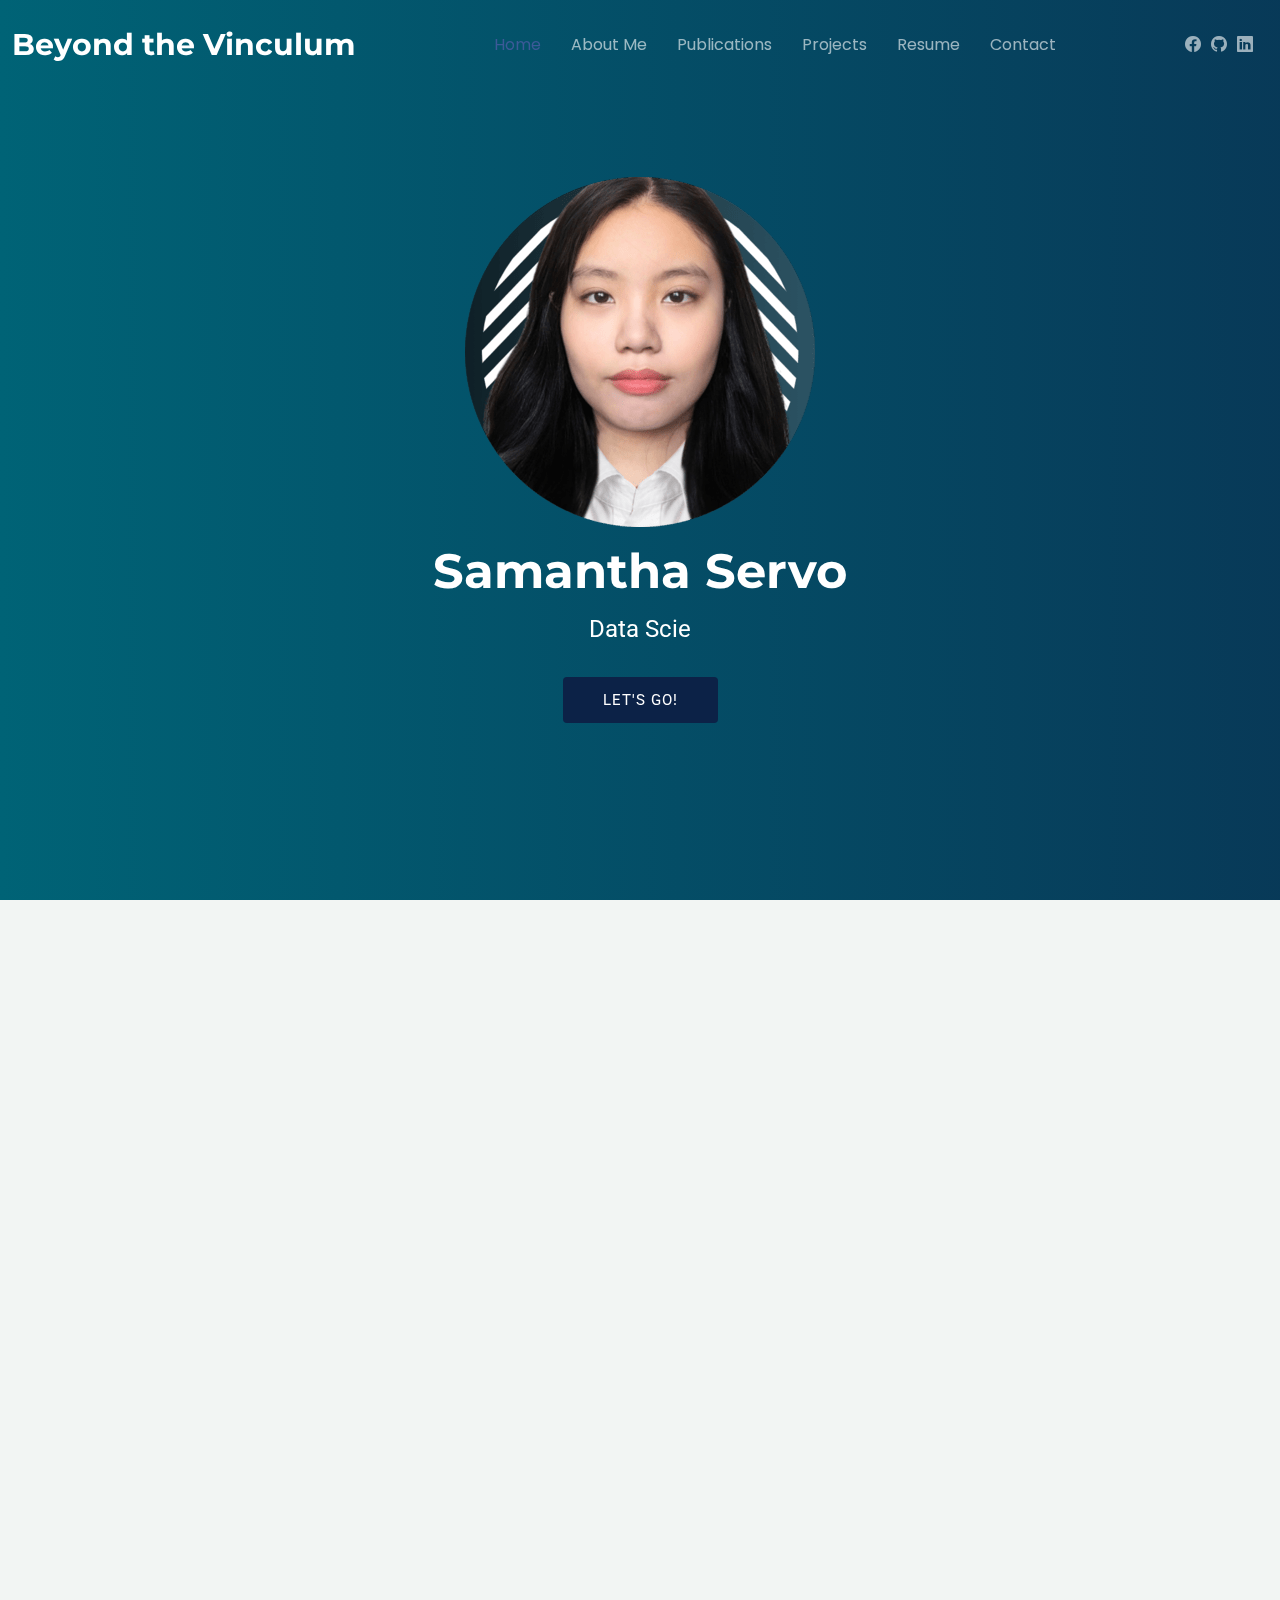
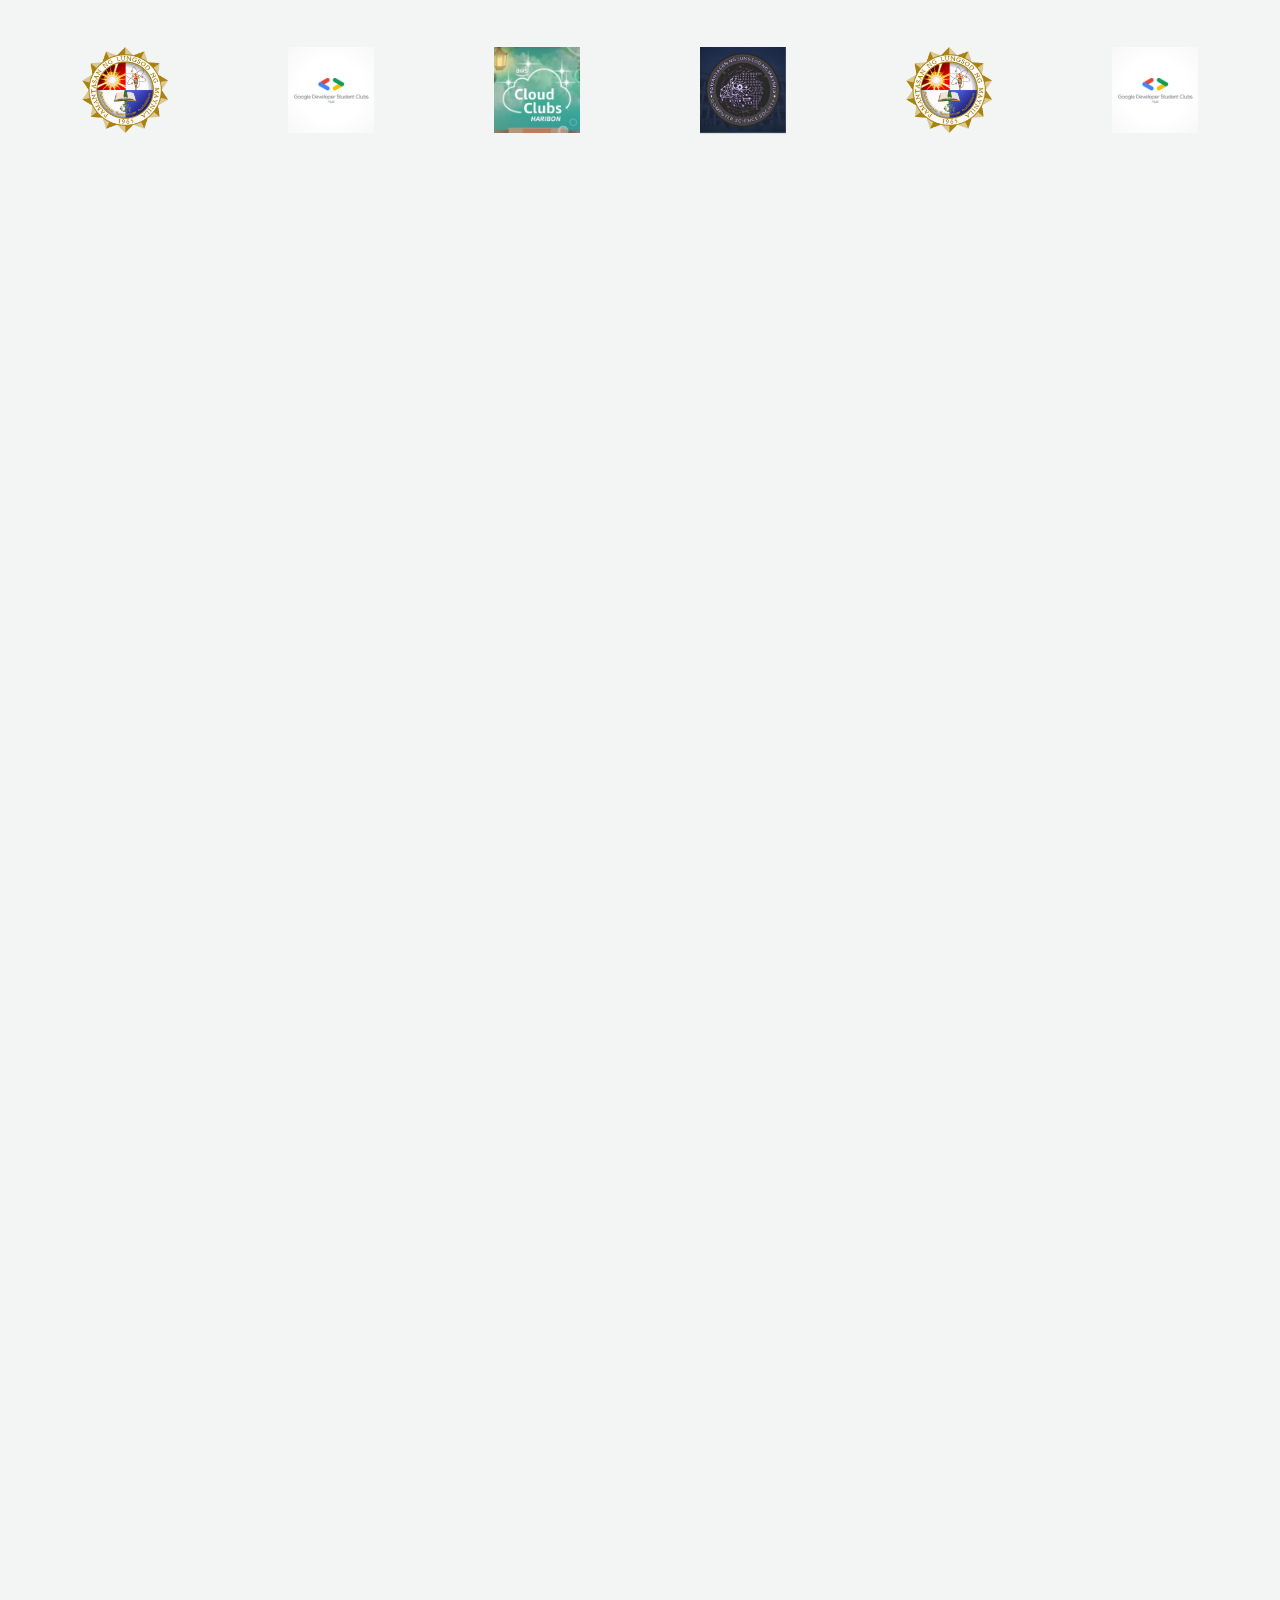
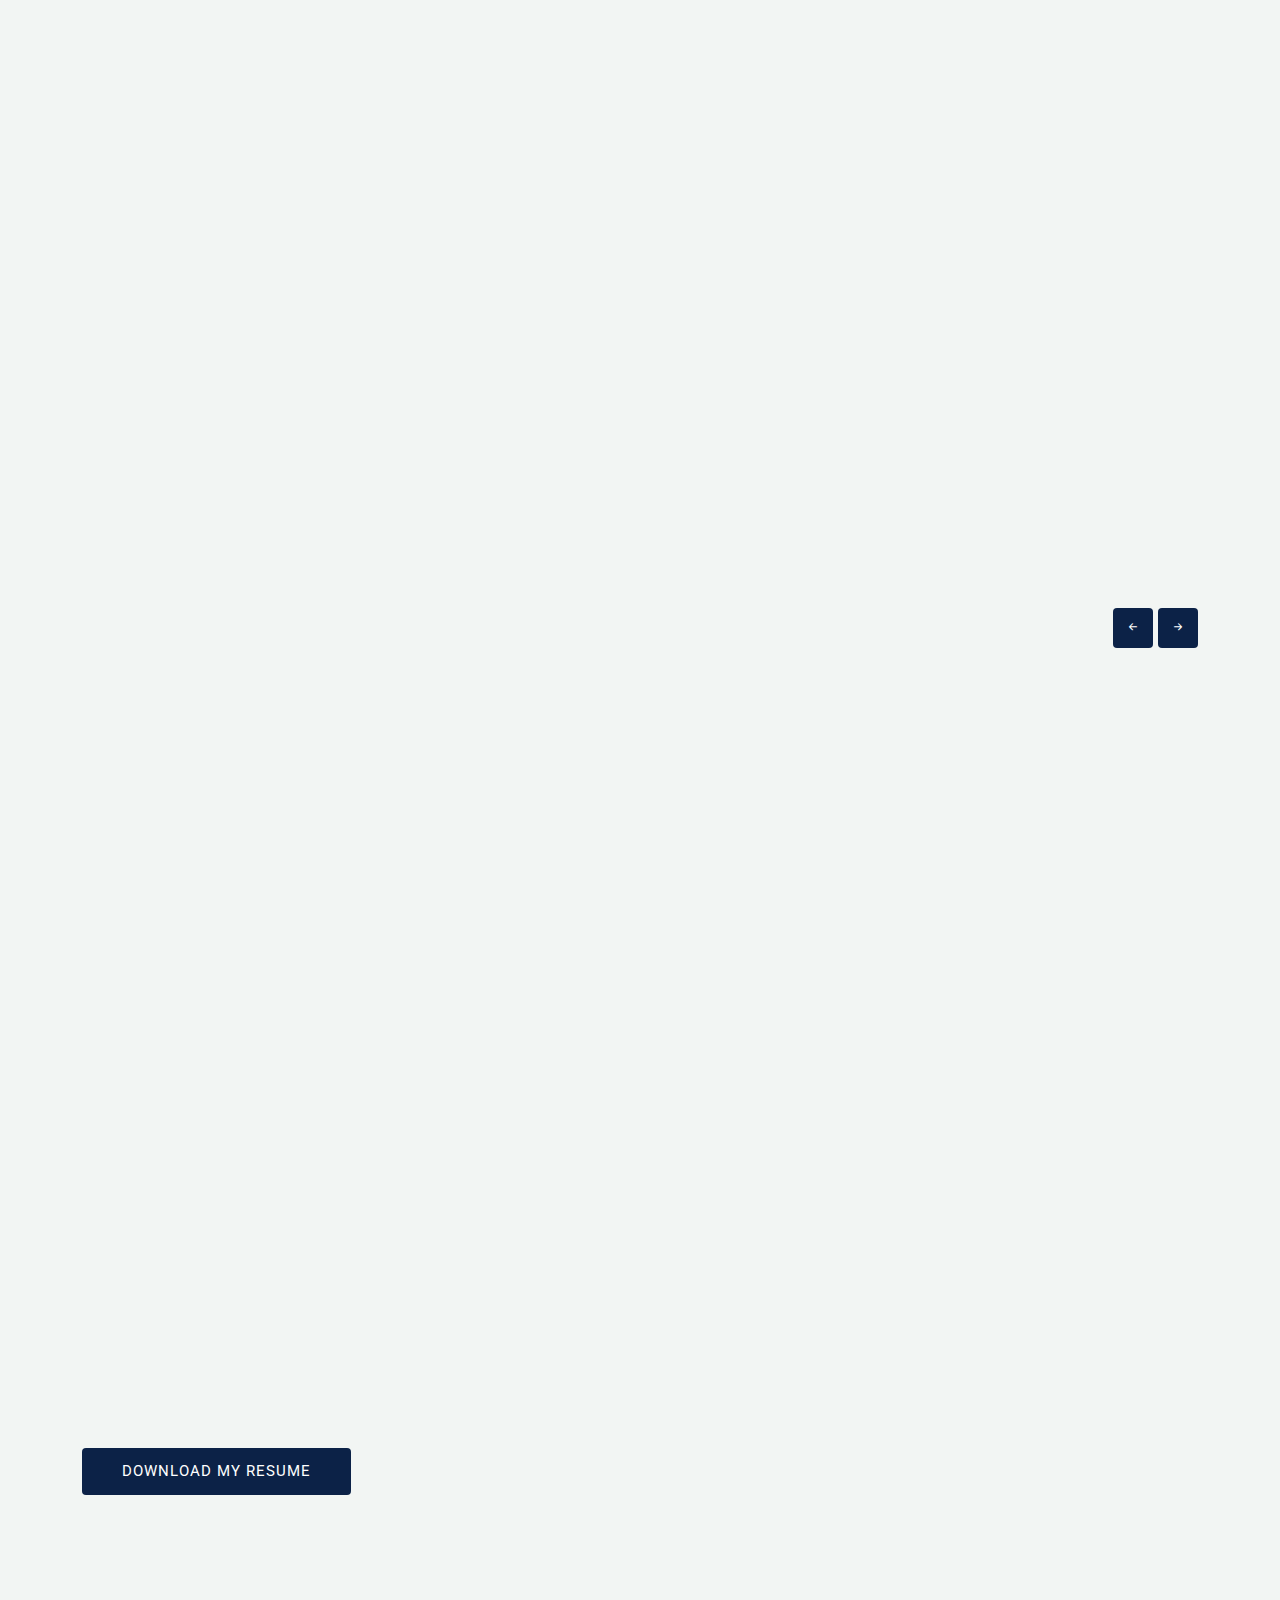
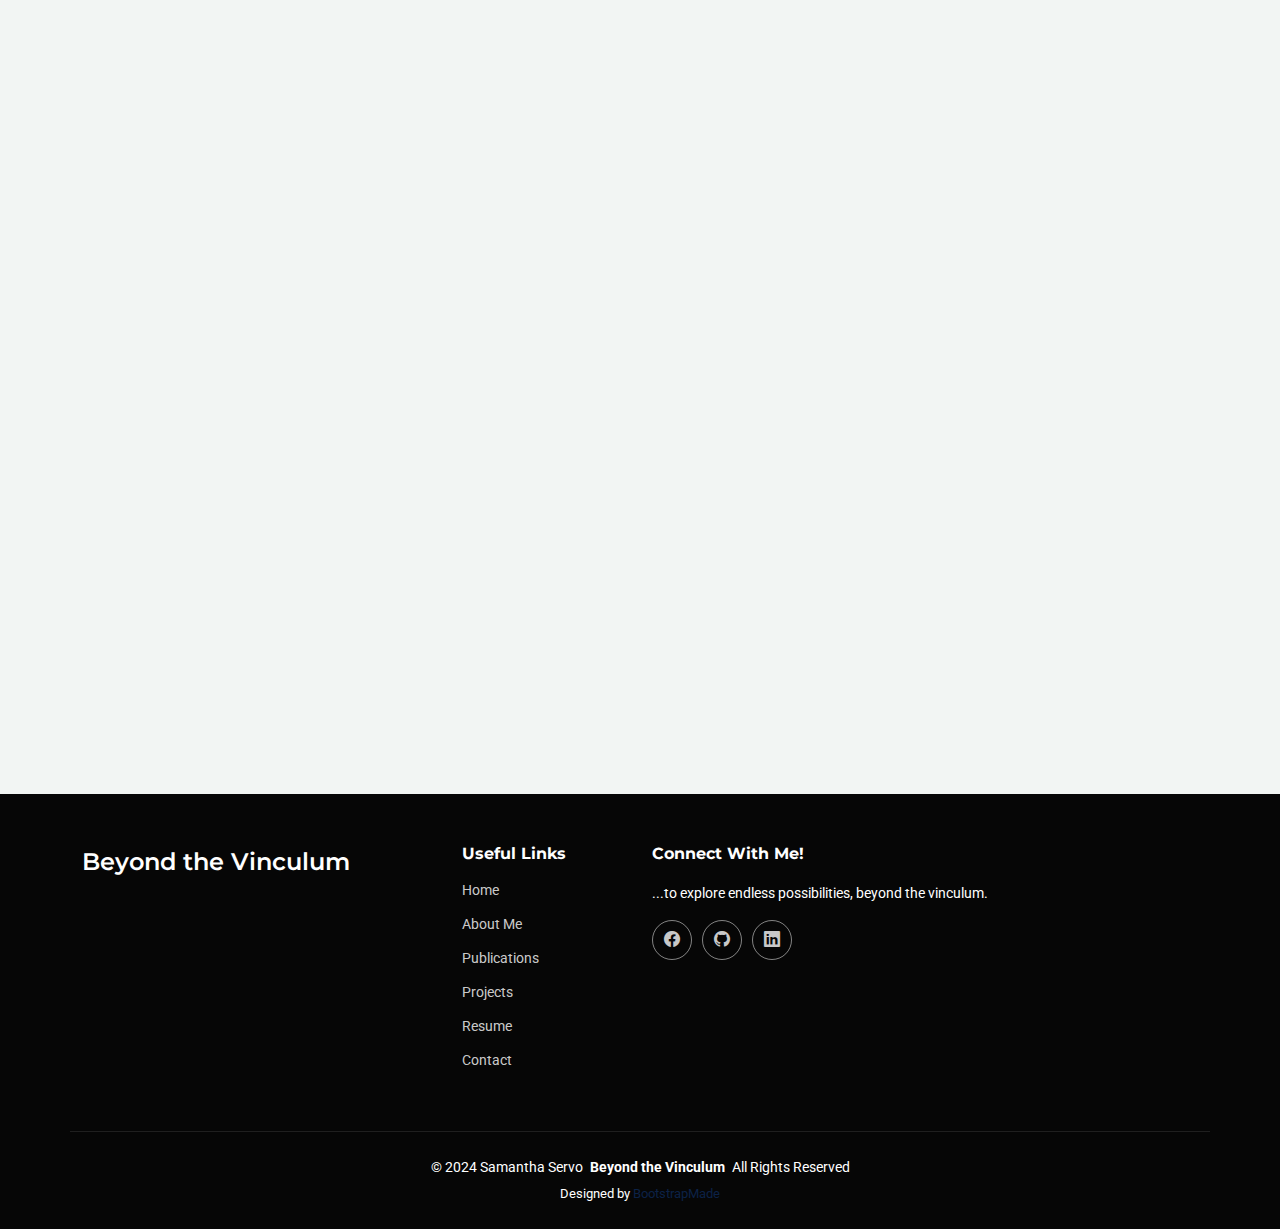
<file: index.html>
<!DOCTYPE html>
<html lang="en">

<head>
  <meta charset="utf-8">
  <meta content="width=device-width, initial-scale=1.0" name="viewport">
  <title>Samantha Servo - Beyond the Vinculum</title>
  <meta name="description" content="Samantha Servo Website Portfolio Beyond the Vinculum">
  <meta name="keywords" content="Samantha Servo Website Portfolio Beyond the Vinculum">

  <!-- Favicons -->
  <link href="assets/img/favicon.png" rel="icon">
  <link href="assets/img/apple-touch-icon.png" rel="apple-touch-icon">

  <!-- Fonts -->
  <link href="https://fonts.googleapis.com" rel="preconnect">
  <link href="https://fonts.gstatic.com" rel="preconnect" crossorigin>
  <link href="https://fonts.googleapis.com/css2?family=Roboto:ital,wght@0,100;0,300;0,400;0,500;0,700;0,900;1,100;1,300;1,400;1,500;1,700;1,900&family=Montserrat:ital,wght@0,100;0,200;0,300;0,400;0,500;0,600;0,700;0,800;0,900;1,100;1,200;1,300;1,400;1,500;1,600;1,700;1,800;1,900&family=Poppins:ital,wght@0,100;0,200;0,300;0,400;0,500;0,600;0,700;0,800;0,900;1,100;1,200;1,300;1,400;1,500;1,600;1,700;1,800;1,900&display=swap" rel="stylesheet">

  <!-- Vendor CSS Files -->
  <link href="assets/vendor/bootstrap/css/bootstrap.min.css" rel="stylesheet">
  <link href="assets/vendor/bootstrap-icons/bootstrap-icons.css" rel="stylesheet">
  <link href="assets/vendor/aos/aos.css" rel="stylesheet">
  <link href="assets/vendor/swiper/swiper-bundle.min.css" rel="stylesheet">
  <link href="assets/vendor/glightbox/css/glightbox.min.css" rel="stylesheet">

  <!-- Main CSS File -->
  <link href="assets/css/main.css" rel="stylesheet">

  <!-- =======================================================
  * Template Name: Knight
  * Template URL: https://bootstrapmade.com/knight-free-bootstrap-theme/
  * Updated: Aug 07 2024 with Bootstrap v5.3.3
  * Author: BootstrapMade.com
  * License: https://bootstrapmade.com/license/
  ======================================================== -->
</head>

<body class="index-page">

  <header id="header" class="header d-flex align-items-center fixed-top">
    <div class="container-fluid position-relative d-flex align-items-center justify-content-between">

      <a href="index.html" class="logo d-flex align-items-center me-auto me-xl-0">
        <!-- Uncomment the line below if you also wish to use an image logo -->
        <!-- <img src="assets/img/logo.png" alt=""> -->
        <h1 class="sitename">Beyond the Vinculum</h1>
      </a>

      <nav id="navmenu" class="navmenu">
        <ul>
          <li><a href="#hero" class="active">Home</a></li>
          <li><a href="#about">About Me</a></li>
          <li><a href="#publications">Publications</a></li>
          <li><a href="#projects">Projects</a></li>
          <li><a href="#resume">Resume</a></li>
          <li><a href="#contact">Contact</a></li>
        </ul>
        <i class="mobile-nav-toggle d-xl-none bi bi-list"></i>
      </nav>

      <div class="header-social-links">
        <a href="https://www.facebook.com/profile.php?id=100002915061794" class="facebook"><i class="bi bi-facebook"></i></a>
        <a href="https://github.com/samservo09" class="github"><i class="bi bi-github"></i></a>
        <a href="https://www.linkedin.com/in/samantha-servo-43625b18a/" class="linkedin"><i class="bi bi-linkedin"></i></a>
        
      </div>

    </div>
  </header>

  <main class="main">

    <!-- Hero Section -->
    <section id="hero" class="hero section dark-background">

      <div class="container text-center">
        <div class="row justify-content-center" data-aos="zoom-out">
          <div class="col-lg-8">
            <img src="assets\img\profile-pic.png" alt="" class="img-fluid mb-3">
            <h2>Samantha Servo</h2>
            <p id="typing-text"></p>
            <a href="#about" class="btn-get-started">Let's Go!</a>
          </div>
        </div>
      </div>

    </section><!-- /Hero Section -->

    <!-- About Section -->
    <section id="about" class="about section">

      <!-- Section Title -->
      <div class="container section-title" data-aos="fade-up">
        <h2>About Me</h2>
        <p>Who am I and what is this page?</p>
      </div><!-- End Section Title -->

      <div class="container" data-aos="fade-up" data-aos-delay="100">

        <div class="row gy-4">
          <div class="col-lg-6">
            <img src="assets/img/about-me.png" class="img-fluid" alt="">
          </div>
          <div class="col-lg-6 content">
            <h3>$ whoami</h3>
            <p class="fst-italic">
              <strong>Samantha Vivien L. Servo</strong>
            </p>
            <ul>
              <li><i class="bi bi-check2-all"></i> <span>I consider myself as an autodidact and multipotentialite. <strong>An outlier, beyond the vinculum!</strong> Why those things? I love teaching myself (autodidact) about the different interests (multipotentialite) that I have.</span></li>
              <li><i class="bi bi-check2-all"></i> <span>I want to use my diverse knowledge and skills in helping businesses have a <strong>numerical vision</strong> of their current business position and to have <strong>data-driven decisions.</strong></span></li>
              <li><i class="bi bi-check2-all"></i> <span>I currently have skills in <strong>Python, R, PowerBI/Tableau</strong>, and is currently learning more about <strong>Data Engineering and the Cloud</strong>.</span></li>
            </ul>
            <p>
              I'm excited to explore other related fields as well, such as being an AI Engineer! I am looking forward to apply what I currently know in data to AI.
            </p>
          </div>
        </div>

      </div>

    </section><!-- /About Section -->

    <!-- Clients Section -->
    <section id="clients" class="clients section">

      <div class="container">

        <div class="swiper init-swiper">
          <script type="application/json" class="swiper-config">
            {
              "loop": true,
              "speed": 600,
              "autoplay": {
                "delay": 5000
              },
              "slidesPerView": "auto",
              "pagination": {
                "el": ".swiper-pagination",
                "type": "bullets",
                "clickable": true
              },
              "breakpoints": {
                "320": {
                  "slidesPerView": 2,
                  "spaceBetween": 40
                },
                "480": {
                  "slidesPerView": 3,
                  "spaceBetween": 60
                },
                "640": {
                  "slidesPerView": 4,
                  "spaceBetween": 80
                },
                "992": {
                  "slidesPerView": 6,
                  "spaceBetween": 120
                }
              }
            }
          </script>
          <div class="swiper-wrapper align-items-center">
            <div class="swiper-slide"><img src="assets/img/clients/plm-logo.png" class="img-fluid" alt=""></div>
            <div class="swiper-slide"><img src="assets/img/clients/gdsc-plm.jpg" class="img-fluid" alt=""></div>
            <div class="swiper-slide"><img src="assets/img/clients/awscc_haribon_logo.jpeg" class="img-fluid" alt=""></div>
            <div class="swiper-slide"><img src="assets/img/clients/plm-css.jpg" class="img-fluid" alt=""></div>
            <div class="swiper-slide"><img src="assets/img/clients/plm-logo.png" class="img-fluid" alt=""></div>
            <div class="swiper-slide"><img src="assets/img/clients/gdsc-plm.jpg" class="img-fluid" alt=""></div>
            <div class="swiper-slide"><img src="assets/img/clients/awscc_haribon_logo.jpeg" class="img-fluid" alt=""></div>
            <div class="swiper-slide"><img src="assets/img/clients/plm-css.jpg" class="img-fluid" alt=""></div> 
          </div>
        </div>

      </div>

    </section><!-- /Clients Section -->

    <!-- Faq Section -->
    <section id="faq" class="faq section">

      <!-- Section Title -->
      <div class="container section-title" data-aos="fade-up">
        <h2>$ pwd</h2>
        <p>In general, it's my portfolio website!</p>
      </div><!-- End Section Title -->

      <div class="container">

        <div class="row">

          <div class="col-12" data-aos="fade-up" data-aos-delay="100">

            <div class="faq-container">

              <div class="faq-item faq-active">
                <h3>Why 'Beyond the Vinculum'?</h3>
                <div class="faq-content">
                  <p>In a summarized form: My brand is all about being beyond the traditional limitations or what is known. <br><br> I am an explorer given my thirst for knowledge. I utilize this in order to learn skills necessary in helping others. In this context, in Data Science.</p>
                </div>
                <i class="faq-toggle bi bi-chevron-right"></i>
              </div><!-- End Faq item-->

              <div class="faq-item">
                <h3>What is a vinculum?</h3>
                <div class="faq-content">
                  <p>Short version: a horizontal line used in mathematics for grouping purposes. <br><br> In the book of Michael Sullivan's College Algebra, I first encountered this term. It is a bar placed atop an expression to indicate what we would now indicate with parentheses. In modern Math, the last survivor of usage of vinculum is the bar on top of the present radical symbol. <br><br> So when I say Beyond the Vinculum, it means I am the person who will move beyond the traditional boundaries and limitations. An outlier, who will willingly explore the least explored path.</p>
                </div>
                <i class="faq-toggle bi bi-chevron-right"></i>
              </div><!-- End Faq item-->

              <div class="faq-item">
                <h3>FUNFACT: I used to HATE Mathematics!</h3>
                <div class="faq-content">
                  <p>How contrasting, right? I want to work in a numerical heavy career yet I hated Math? Yes, in fact, I took the ABM (Accountancy and Business Management) strand in Senior High School. I was scared of Math. <br><br> I took Computer Science in college even though I know that it will be Math-heavy. I just thought to myself that I can do it even without all the Math prereqs. But something happened when I was in college that made me go back to Math. <br><br> The root of my problem: Not understanding how to study Math. After failing a course in my program which is Math-heavy, I bought myself a College Algebra book, and taught myself again about Math! I'm still doing it now as you are reading this. (I want to finish the book!)</p> 
                </div>
                <i class="faq-toggle bi bi-chevron-right"></i>
              </div><!-- End Faq item-->

            </div>

          </div><!-- End Faq Column-->

        </div>

      </div>

    </section><!-- /Faq Section -->

<!-- Testimonials Section -->
<!--<section id="testimonials" class="testimonials section dark-background">

  <img src="assets/img/testimonials-bg.jpg" class="testimonials-bg" alt="">

  <div class="container" data-aos="fade-up" data-aos-delay="100">

    <div class="swiper init-swiper">
      <script type="application/json" class="swiper-config">
        {
          "loop": true,
          "speed": 600,
          "autoplay": {
            "delay": 5000
          },
          "slidesPerView": "auto",
          "pagination": {
            "el": ".swiper-pagination",
            "type": "bullets",
            "clickable": true
          }
        }
      </script>
      <div class="swiper-wrapper">

        <div class="swiper-slide">
          <div class="testimonial-item">
            <img src="assets/img/testimonials/testimonials-1.jpg" class="testimonial-img" alt="">
            <h3>Saul Goodman</h3>
            <h4>Ceo &amp; Founder</h4>
            <div class="stars">
              <i class="bi bi-star-fill"></i><i class="bi bi-star-fill"></i><i class="bi bi-star-fill"></i><i class="bi bi-star-fill"></i><i class="bi bi-star-fill"></i>
            </div>
            <p>
              <i class="bi bi-quote quote-icon-left"></i>
              <span>Proin iaculis purus consequat sem cure digni ssim donec porttitora entum suscipit rhoncus. Accusantium quam, ultricies eget id, aliquam eget nibh et. Maecen aliquam, risus at semper.</span>
              <i class="bi bi-quote quote-icon-right"></i>
            </p>
          </div>
        </div><!-- End testimonial item -->

        <!--<div class="swiper-slide">
          <div class="testimonial-item">
            <img src="assets/img/testimonials/testimonials-2.jpg" class="testimonial-img" alt="">
            <h3>Sara Wilsson</h3>
            <h4>Designer</h4>
            <div class="stars">
              <i class="bi bi-star-fill"></i><i class="bi bi-star-fill"></i><i class="bi bi-star-fill"></i><i class="bi bi-star-fill"></i><i class="bi bi-star-fill"></i>
            </div>
            <p>
              <i class="bi bi-quote quote-icon-left"></i>
              <span>Export tempor illum tamen malis malis eram quae irure esse labore quem cillum quid cillum eram malis quorum velit fore eram velit sunt aliqua noster fugiat irure amet legam anim culpa.</span>
              <i class="bi bi-quote quote-icon-right"></i>
            </p>
          </div>
        </div><!-- End testimonial item -->

        <!--<div class="swiper-slide">
          <div class="testimonial-item">
            <img src="assets/img/testimonials/testimonials-3.jpg" class="testimonial-img" alt="">
            <h3>Jena Karlis</h3>
            <h4>Store Owner</h4>
            <div class="stars">
              <i class="bi bi-star-fill"></i><i class="bi bi-star-fill"></i><i class="bi bi-star-fill"></i><i class="bi bi-star-fill"></i><i class="bi bi-star-fill"></i>
            </div>
            <p>
              <i class="bi bi-quote quote-icon-left"></i>
              <span>Enim nisi quem export duis labore cillum quae magna enim sint quorum nulla quem veniam duis minim tempor labore quem eram duis noster aute amet eram fore quis sint minim.</span>
              <i class="bi bi-quote quote-icon-right"></i>
            </p>
          </div>
        </div><!-- End testimonial item -->

        <!--<div class="swiper-slide">
          <div class="testimonial-item">
            <img src="assets/img/testimonials/testimonials-4.jpg" class="testimonial-img" alt="">
            <h3>Matt Brandon</h3>
            <h4>Freelancer</h4>
            <div class="stars">
              <i class="bi bi-star-fill"></i><i class="bi bi-star-fill"></i><i class="bi bi-star-fill"></i><i class="bi bi-star-fill"></i><i class="bi bi-star-fill"></i>
            </div>
            <p>
              <i class="bi bi-quote quote-icon-left"></i>
              <span>Fugiat enim eram quae cillum dolore dolor amet nulla culpa multos export minim fugiat minim velit minim dolor enim duis veniam ipsum anim magna sunt elit fore quem dolore labore illum veniam.</span>
              <i class="bi bi-quote quote-icon-right"></i>
            </p>
          </div>
        </div><!-- End testimonial item -->

        <!--<div class="swiper-slide">
          <div class="testimonial-item">
            <img src="assets/img/testimonials/testimonials-5.jpg" class="testimonial-img" alt="">
            <h3>John Larson</h3>
            <h4>Entrepreneur</h4>
            <div class="stars">
              <i class="bi bi-star-fill"></i><i class="bi bi-star-fill"></i><i class="bi bi-star-fill"></i><i class="bi bi-star-fill"></i><i class="bi bi-star-fill"></i>
            </div>
            <p>
              <i class="bi bi-quote quote-icon-left"></i>
              <span>Quis quorum aliqua sint quem legam fore sunt eram irure aliqua veniam tempor noster veniam enim culpa labore duis sunt culpa nulla illum cillum fugiat legam esse veniam culpa fore nisi cillum quid.</span>
              <i class="bi bi-quote quote-icon-right"></i>
            </p>
          </div>
        </div><!-- End testimonial item -->

      <!--</div>
      <div class="swiper-pagination"></div>
    </div>

  </div>

</section><!-- /Testimonials Section -->

    <!-- Publications Section -->
    <section id="publications" class="services section">

      <!-- Section Title -->
      <div class="container section-title" data-aos="fade-up">
        <h2>Publications</h2>
        <p>My research publications from all the fields I'm currently involved with.</p>
        <p>NOTE: Research in progress</p>
      </div><!-- End Section Title -->
<!-- ADD YOUR RESEARCH PAPER HERE
      <div class="container">

        <div class="row gy-4">

          <div class="col-lg-6 " data-aos="fade-up" data-aos-delay="100">
            <div class="service-item d-flex">
              <div class="icon flex-shrink-0"><i class="bi bi-briefcase"></i></div>
              <div>
                <h4 class="title"><a href="service-details.html" class="stretched-link">Lorem Ipsum</a></h4>
                <p class="description">Voluptatum deleniti atque corrupti quos dolores et quas molestias excepturi sint occaecati cupiditate non provident</p>
              </div>
            </div>
          </div>
          <!-- End Service Item -->

          <!--<div class="col-lg-6 " data-aos="fade-up" data-aos-delay="200">
            <div class="service-item d-flex">
              <div class="icon flex-shrink-0"><i class="bi bi-card-checklist"></i></div>
              <div>
                <h4 class="title"><a href="service-details.html" class="stretched-link">Dolor Sitema</a></h4>
                <p class="description">Minim veniam, quis nostrud exercitation ullamco laboris nisi ut aliquip ex ea commodo consequat tarad limino ata</p>
              </div>
            </div>
          </div><!-- End Service Item -->

          <!--<div class="col-lg-6 " data-aos="fade-up" data-aos-delay="300">
            <div class="service-item d-flex">
              <div class="icon flex-shrink-0"><i class="bi bi-bar-chart"></i></div>
              <div>
                <h4 class="title"><a href="service-details.html" class="stretched-link">Sed ut perspiciatis</a></h4>
                <p class="description">Duis aute irure dolor in reprehenderit in voluptate velit esse cillum dolore eu fugiat nulla pariatur</p>
              </div>
            </div>
          </div><!-- End Service Item -->

          <!--<div class="col-lg-6 " data-aos="fade-up" data-aos-delay="400">
            <div class="service-item d-flex">
              <div class="icon flex-shrink-0"><i class="bi bi-binoculars"></i></div>
              <div>
                <h4 class="title"><a href="service-details.html" class="stretched-link">Magni Dolores</a></h4>
                <p class="description">Excepteur sint occaecat cupidatat non proident, sunt in culpa qui officia deserunt mollit anim id est laborum</p>
              </div>
            </div>
          </div><!-- End Service Item -->

          <!--<div class="col-lg-6 " data-aos="fade-up" data-aos-delay="500">
            <div class="service-item d-flex">
              <div class="icon flex-shrink-0"><i class="bi bi-brightness-high"></i></div>
              <div>
                <h4 class="title"><a href="service-details.html" class="stretched-link">Nemo Enim</a></h4>
                <p class="description">At vero eos et accusamus et iusto odio dignissimos ducimus qui blanditiis praesentium voluptatum deleniti atque</p>
              </div>
            </div>
          </div><!-- End Service Item -->

          <!--<div class="col-lg-6 " data-aos="fade-up" data-aos-delay="600">
            <div class="service-item d-flex">
              <div class="icon flex-shrink-0"><i class="bi bi-calendar4-week"></i></div>
              <div>
                <h4 class="title"><a href="service-details.html" class="stretched-link">Eiusmod Tempor</a></h4>
                <p class="description">Et harum quidem rerum facilis est et expedita distinctio. Nam libero tempore, cum soluta nobis est eligendi</p>
              </div>
            </div>
          </div><!-- End Service Item -->

        <!--</div>

      </div> 
    
    </section><!-- /Services Section -->
  
  
    <!-- Portfolio Section -->
    <section id="projects" class="portfolio section">

      <!-- Section Title -->
      <div class="container section-title" data-aos="fade-up">
        <h2>Projects</h2>
        <p>Welcome to my projects!</p>
        <p>Note: Everything here is still in progress. I will soon add my other future personal projects!</p>
      </div><!-- End Section Title -->

      <div class="container">

        <div class="isotope-layout" data-default-filter="*" data-layout="masonry" data-sort="original-order">

          <ul class="portfolio-filters isotope-filters" data-aos="fade-up" data-aos-delay="100">
            <li data-filter="*" class="filter-active">All</li>
            <li data-filter=".filter-app">Data Science</li>
            <li data-filter=".filter-product">Data Engineering</li>
            <li data-filter=".filter-aiml">AI/ML</li>
            <li data-filter=".filter-branding">General</li>
          </ul><!-- End Portfolio Filters -->

          <div class="row gy-4 isotope-container" data-aos="fade-up" data-aos-delay="200">

            <!--Data Science-->
            <div class="col-lg-4 col-md-6 portfolio-item isotope-item filter-app">
              <img src="assets/img/portfolio/dd-actual-vs-predicted.png" class="img-fluid" alt="">
              <div class="portfolio-info">
                <h4>Bioinformatics: Drug Discovery</h4>
                <p>Aims to leverage bioinformatics techniques to explore proteins related to bipolar disorder.</p>
                <a href="assets/img/portfolio/dd-actual-vs-predicted.png" title="App 1" data-gallery="portfolio-gallery-app" class="glightbox preview-link"><i class="bi bi-zoom-in"></i></a>
                <a href="drug-discovery-details.html" title="More Details" class="details-link"><i class="bi bi-link-45deg"></i></a>
              </div>
            </div><!-- End Portfolio Item -->

            <!--Data Engineering-->
            <div class="col-lg-4 col-md-6 portfolio-item isotope-item filter-product">
              <img src="assets\img\portfolio\soon-proj.jpg" class="img-fluid" alt="">
              <div class="portfolio-info">
                <h4>Data Engineering Project 1</h4>
                <p>Soon</p>
                <a href="assets\img\portfolio\soon-proj.jpg" title="Data Engineering Project 1" data-gallery="portfolio-gallery-product" class="glightbox preview-link"><i class="bi bi-zoom-in"></i></a>
                <a href="portfolio-details.html" title="More Details" class="details-link"><i class="bi bi-link-45deg"></i></a>
              </div>
            </div> <!--End Portfolio Item-->

            <!--AI/ML Example 1-->
        <div class="col-lg-4 col-md-6 portfolio-item isotope-item filter-aiml">
          <img src="assets\img\portfolio\soon-proj.jpg" class="img-fluid" alt="AI/ML Project 1">
          <div class="portfolio-info">
            <h4>AI/ML Project 1</h4>
            <p>Description for the AI/ML project.</p>
            <a href="assets\img\portfolio\soon-proj.jpg" title="AI/ML Project 1" data-gallery="portfolio-gallery-aiml" class="glightbox preview-link"><i class="bi bi-zoom-in"></i></a>
            <a href="portfolio-details.html" title="More Details" class="details-link"><i class="bi bi-link-45deg"></i></a>
          </div>
        </div><!-- End AI/ML Item -->

            <!--General 1-->
            <div class="col-lg-4 col-md-6 portfolio-item isotope-item filter-branding">
              <img src="assets\img\portfolio\project1 .png" class="img-fluid" alt="">
              <div class="portfolio-info">
                <h4>Financing a car purchase: Loan Amortization Schedule</h4>
                <!-- <p>Based from the book of Michael Sullivan, the College Algebra book, This spreadsheet will help you see a loan amortization schedule based on your inputs.</p> -->
                <a href="assets\img\portfolio\project1 .png" title="Financing a car purchase: Loan Amortization Schedule" data-gallery="portfolio-gallery-branding" class="glightbox preview-link"><i class="bi bi-zoom-in"></i></a>
                <a href="portfolio-details.html" title="More Details" class="details-link"><i class="bi bi-link-45deg"></i></a>
              </div>
            </div><!-- End Portfolio Item -->

            <!--AI/ML Example 2-->
        <div class="col-lg-4 col-md-6 portfolio-item isotope-item filter-aiml">
          <img src="assets\img\portfolio\soon-proj.jpg" class="img-fluid" alt="AI/ML Project 2">
          <div class="portfolio-info">
            <h4>AI/ML Project 2</h4>
            <p>Description for the second AI/ML project.</p>
            <a href="assets\img\portfolio\soon-proj.jpg" title="AI/ML Project 2" data-gallery="portfolio-gallery-aiml" class="glightbox preview-link"><i class="bi bi-zoom-in"></i></a>
            <a href="" title="More Details" class="details-link"><i class="bi bi-link-45deg"></i></a>
          </div>
        </div><!-- End AI/ML Item -->

            <!--Data Science 2-->
            <div class="col-lg-4 col-md-6 portfolio-item isotope-item filter-app">
              <img src="assets\img\portfolio\soon-proj.jpg" class="img-fluid" alt="">
              <div class="portfolio-info">
                <h4>Data Science Project 2</h4>
                <p>Soon</p>
                <a href="assets\img\portfolio\soon-proj.jpg" title="Data Science Project 2" data-gallery="portfolio-gallery-app" class="glightbox preview-link"><i class="bi bi-zoom-in"></i></a>
                <a href="portfolio-details.html" title="More Details" class="details-link"><i class="bi bi-link-45deg"></i></a>
              </div>
            </div><!-- End Portfolio Item -->

            <!--Data Engineering 2-->
            <div class="col-lg-4 col-md-6 portfolio-item isotope-item filter-product">
              <img src="assets\img\portfolio\soon-proj.jpg" class="img-fluid" alt="">
              <div class="portfolio-info">
                <h4>Data Engineering Project 2</h4>
                <p>Lorem ipsum, dolor sit</p>
                <a href="assets\img\portfolio\soon-proj.jpg" title="Data Engineering Project 2" data-gallery="portfolio-gallery-product" class="glightbox preview-link"><i class="bi bi-zoom-in"></i></a>
                <a href="portfolio-details.html" title="More Details" class="details-link"><i class="bi bi-link-45deg"></i></a>
              </div>
            </div><!-- End Portfolio Item -->

            <!--General 2-->
            <div class="col-lg-4 col-md-6 portfolio-item isotope-item filter-branding">
              <img src="assets\img\portfolio\soon-proj.jpg" class="img-fluid" alt="General Project 2">
              <div class="portfolio-info">
                <h4>Description for the second general project.</h4>
                <!-- <p>Lorem ipsum, dolor sit</p> -->
                <a href="assets\img\portfolio\soon-proj.jpg" title="General Project 2" data-gallery="portfolio-gallery-branding" class="glightbox preview-link"><i class="bi bi-zoom-in"></i></a>
                <a href="" title="More Details" class="details-link"><i class="bi bi-link-45deg"></i></a>
              </div>
            </div><!-- End Portfolio Item -->

            <!--Data Science 3-->
            <!-- <div class="col-lg-4 col-md-6 portfolio-item isotope-item filter-app">
              <img src="assets\img\portfolio\soon-proj.jpg" class="img-fluid" alt="">
              <div class="portfolio-info">
                <h4>App 3</h4>
                <p>Lorem ipsum, dolor sit</p>
                <a href="assets\img\portfolio\soon-proj.jpg" title="App 3" data-gallery="portfolio-gallery-app" class="glightbox preview-link"><i class="bi bi-zoom-in"></i></a>
                <a href="portfolio-details.html" title="More Details" class="details-link"><i class="bi bi-link-45deg"></i></a>
              </div> -->
            <!--</div><!-- End Portfolio Item -->

            <!--Data Engineering-->
            <!-- <div class="col-lg-4 col-md-6 portfolio-item isotope-item filter-product">
              <img src="assets\img\portfolio\soon-proj.jpg" class="img-fluid" alt="">
              <div class="portfolio-info">
                <h4>Product 3</h4>
                <p>Lorem ipsum, dolor sit</p>
                <a href="assets\img\portfolio\soon-proj.jpg" title="Product 3" data-gallery="portfolio-gallery-product" class="glightbox preview-link"><i class="bi bi-zoom-in"></i></a>
                <a href="portfolio-details.html" title="More Details" class="details-link"><i class="bi bi-link-45deg"></i></a>
              </div> -->
            <!--</div><!-- End Portfolio Item 2 -->

            <!--General 3-->
            <!-- <div class="col-lg-4 col-md-6 portfolio-item isotope-item filter-branding">
              <img src="assets\img\portfolio\soon-proj.jpg" class="img-fluid" alt="">
              <div class="portfolio-info">
                <h4>Private Library Directory</h4>
                <p>Soon, currently in progress!</p>
                <a href="assets\img\portfolio\soon-proj.jpg" title="Private Library Directory" data-gallery="portfolio-gallery-branding" class="glightbox preview-link"><i class="bi bi-zoom-in"></i></a>
                <a href="portfolio-details.html" title="More Details" class="details-link"><i class="bi bi-link-45deg"></i></a>
              </div> -->
            <!--</div><!-- End Portfolio Item 3 -->

          </div><!-- End Portfolio Container -->

        </div>

      </div>

    </section><!-- /Portfolio Section -->

        </div>

      </div>

    </section><!-- /Pricing Section -->

    <!-- Resume Section -->
    <section id="resume" class="team section">
      <!-- Section Title -->
      <div class="container section-title" data-aos="fade-up">
        <h2>My Resume at a glance</h2>
        <p>Checkout my skills, experiences, certifications, and more!</p>
      </div><!-- End Section Title -->
      <div class="site-section slider-team-wrap">
        <div class="container">

          <div class="slider-nav d-flex justify-content-end mb-3">
            <a href="#" class="js-prev js-custom-prev"><i class="bi bi-arrow-left-short"></i></a>
            <a href="#" class="js-next js-custom-next"><i class="bi bi-arrow-right-short"></i></a>
          </div>

          <div class="swiper init-swiper" data-aos="fade-up" data-aos-delay="100">
            <script type="application/json" class="swiper-config">
              {
                "loop": true,
                "speed": 600,
                "autoplay": {
                  "delay": 5000
                },
                "slidesPerView": "1",
                "pagination": {
                  "el": ".swiper-pagination",
                  "type": "bullets",
                  "clickable": true
                },
                "navigation": {
                  "nextEl": ".js-custom-next",
                  "prevEl": ".js-custom-prev"
                },
                "breakpoints": {
                  "640": {
                    "slidesPerView": 2,
                    "spaceBetween": 30
                  },
                  "768": {
                    "slidesPerView": 3,
                    "spaceBetween": 30
                  },
                  "1200": {
                    "slidesPerView": 3,
                    "spaceBetween": 30
                  }
                }
              }
            </script>
            <div class="swiper-wrapper">
              <div class="swiper-slide">
                <div class="team">
                  <div class="pic">
                    <img src="assets\img\team\skills.png" alt="My skills" class="img-fluid">
                  </div>
                  <h3 clas="">
                    <a href="#"><span class="">My</span> Skills</a>
                  </h3>
                  <p>
                    I specialize in <strong>data science and machine learning</strong>, leveraging <strong>Python, SQL, and R</strong> for advanced analytics and model development. Proficient with tools like <strong>PowerBI, Tableau, and Jupyter Notebook/Google Colab</strong>, I transform complex data into actionable insights. 
                  </p>
                  <span class="d-block position">Explore how my skills can elevate your data-driven solutions.</span>
                  <p class="mb-0">
                    <a href="#" class="more dark">Learn More <span class="bi bi-arrow-right-short"></span></a>
                  </p>
                </div>
              </div>
              <div class="swiper-slide">
                <div class="team">
                  <div class="pic">
                    <img src="assets\img\team\experiences.png" alt="My experiences" class="img-fluid">
                  </div>
                  <h3 clas="">
                    <a href="#"><span class="">My</span> Experiences</a>
                  </h3>
                  <p>
                    Leveraging my roles in <strong>data and AI/ML-focused committees</strong>, I’ve applied advanced analytics and machine learning to real-world projects, from <strong>forecasting</strong> to building <strong>interactive chatbots</strong>.
                  </p>
                  <span class="d-block position">Discover how my hands-on experience in data science and AI can drive impactful solutions.</span>
                  <p class="mb-0">
                    <a href="#" class="more dark">Learn More <span class="bi bi-arrow-right-short"></span></a>
                  </p>
                </div>
              </div>
              <div class="swiper-slide">
                <div class="team">
                  <div class="pic">
                    <img src="assets\img\team\plm.png" alt="PLM Logo" class="img-fluid">
                  </div>
                  <h3 clas="">
                    <a href="#"><span class="">My</span> Educational Background</a>
                  </h3>
                  <p>
                    With a degree in <strong>Computer Science in Pamantasan ng Lungsod ng Maynila</strong>, I have a solid foundation in programming, data structures, and algorithms, complemented by hands-on experience in data science and AI applications.
                  </p>
                  <span class="d-block position">Explore how my academic background fuels my technical expertise and problem-solving skills.</span>
                  <p class="mb-0">
                    <a href="#" class="more dark">Learn More <span class="bi bi-arrow-right-short"></span></a>
                  </p>
                </div>
              </div>
              <div class="swiper-slide">
                <div class="team">
                  <div class="pic">
                    <img src="assets\img\team\certifications.png" alt="My certifications and awards" class="img-fluid">
                  </div>
                  <h3 clas="">
                    <a href="#"><span class="">My</span> Certifications/Awards</a>
                  </h3>
                  <p>
                    I hold a cybersecurity certification from <strong>(ISC)²</strong> and have completed <strong>DOST SPARTA’s Data Science Pathway</strong>, enhancing my expertise in data science and analytics. Additionally, I was a second-place winner in the <strong>Hack-Attack ideathon</strong> and received the <strong>DataCamp Scholar</strong> award for comprehensive data science training.
                  </p>
                  <span class="d-block position">Explore how these credentials and achievements underscore my commitment to technology and innovation.</span>
                  <p class="mb-0">
                    <a href="#" class="more dark">Learn More <span class="bi bi-arrow-right-short"></span></a>
                  </p>
                </div>
              </div>
              <!-- <div class="swiper-slide"></div> -->
            </div>
          </div>
        </div>
        <!-- /.container -->
      </div>
      <!-- Download Button -->
  <div class="container mt-4">
    <a href="Samantha-Servo-Resume.pdf" download="Samantha-Servo-Resume.pdf" class="btn-get-started">Download My Resume</a>
  </div>
    </section><!-- /Team Section -->

    <!-- Contact Section -->
    <section id="contact" class="contact section">

      <!-- Section Title -->
      <div class="container section-title" data-aos="fade-up">
        <h2>Contact</h2>
        <p>Let's work on something together?</p>
      </div><!-- End Section Title -->

      <div class="container" data-aos="fade-up" data-aos-delay="100">

        <!-- <div class="mb-4" data-aos="fade-up" data-aos-delay="200">
           <iframe style="border:0; width: 100%; height: 270px;" src="https://www.google.com/maps/embed?pb=!1m14!1m8!1m3!1d48389.78314118045!2d-74.006138!3d40.710059!3m2!1i1024!2i768!4f13.1!3m3!1m2!1s0x89c25a22a3bda30d%3A0xb89d1fe6bc499443!2sDowntown%20Conference%20Center!5e0!3m2!1sen!2sus!4v1676961268712!5m2!1sen!2sus" frameborder="0" allowfullscreen="" loading="lazy" referrerpolicy="no-referrer-when-downgrade"></iframe> 
          <img href="assets\img\it's still day one sit.png"> -->
          <div class="mb-4" data-aos="fade-up" data-aos-delay="200">
            <!-- Display the image -->
            <img src="assets\img\hero-bg2.png" alt="branding" style="width: 100%; height: auto; border: 0;">
      <!-- End Image -->
        </div><!-- End Google Maps -->

        <div class="row gy-4">

          <div class="col-lg-4">
            <div class="info-item d-flex" data-aos="fade-up" data-aos-delay="300">
              <i class="bi bi-geo-alt flex-shrink-0"></i>
              <div>
                <h3>School</h3>
                <p>Pamantasan ng Lungsod ng Maynila</p>
              </div>
            </div><!-- End Info Item -->

            <div class="info-item d-flex" data-aos="fade-up" data-aos-delay="400">
              <i class="bi bi-telephone flex-shrink-0"></i>
              <div>
                <h3>Call Me</h3>
                <p>...messages only please :></p>
              </div>
            </div><!-- End Info Item -->

            <div class="info-item d-flex" data-aos="fade-up" data-aos-delay="500">
              <i class="bi bi-envelope flex-shrink-0"></i>
              <div>
                <h3>Email Me</h3>
                <p>samanthaservo09@gmail.com</p>
              </div>
            </div><!-- End Info Item -->

          </div>

          <!-- <div class="col-lg-8">
            <form action="forms/contact.php" method="post" class="php-email-form" data-aos="fade-up" data-aos-delay="200">
              <div class="row gy-4">

                <div class="col-md-6">
                  <input type="text" name="name" class="form-control" placeholder="Your Name" required="">
                </div>

                <div class="col-md-6 ">
                  <input type="email" class="form-control" name="email" placeholder="Your Email" required="">
                </div>

                <div class="col-md-12">
                  <input type="text" class="form-control" name="subject" placeholder="Subject" required="">
                </div>

                <div class="col-md-12">
                  <textarea class="form-control" name="message" rows="6" placeholder="Message" required=""></textarea>
                </div>

                <div class="col-md-12 text-center">
                  <div class="loading">Loading</div>
                  <div class="error-message"></div>
                  <div class="sent-message">Your message has been sent. Thank you!</div>

                  <button type="submit">Send Message</button>
                </div>

              </div>
            </form> -->
          </div><!-- End Contact Form -->

        </div>

      </div>

    </section><!-- /Contact Section -->

  </main>

  <footer id="footer" class="footer dark-background">

    <!-- <div class="footer-newsletter">
      <div class="container">
        <div class="row justify-content-center text-center">
          <div class="col-lg-6">
            <h4>Join Our Newsletter</h4>
            <p>Subscribe to our newsletter and receive the latest news about our products and services!</p>
            <form action="forms/newsletter.php" method="post" class="php-email-form">
              <div class="newsletter-form"><input type="email" name="email"><input type="submit" value="Subscribe"></div>
              <div class="loading">Loading</div>
              <div class="error-message"></div>
              <div class="sent-message">Your subscription request has been sent. Thank you!</div>
            </form>
          </div>
        </div>
      </div>
    </div> -->

    <div class="container footer-top">
      <div class="row gy-4">
        <div class="col-lg-4 col-md-6 footer-about">
          <a href="index.html" class="d-flex align-items-center">
            <span class="sitename">Beyond the Vinculum</span>
          </a>
          <!-- <div class="footer-contact pt-3">
            <p>A108 Adam Street</p>
            <p>New York, NY 535022</p>
            <p class="mt-3"><strong>Phone:</strong> <span>+1 5589 55488 55</span></p>
            <p><strong>Email:</strong> <span>info@example.com</span></p> -->
         <!-- </div>-->
        </div>

        <div class="col-lg-2 col-md-3 footer-links">
          <h4>Useful Links</h4>
          <ul>
            <li><a href="#hero" class="active">Home</a></li>
            <li><a href="#about">About Me</a></li>
            <li><a href="#publications">Publications</a></li>
            <li><a href="#projects">Projects</a></li>
            <li><a href="#resume">Resume</a></li>
            <li><a href="#contact">Contact</a></li>
          </ul>
        </div>

        <!-- <div class="col-lg-2 col-md-3 footer-links">
          <h4>Our Services</h4>
          <ul>
            <li><i class="bi bi-chevron-right"></i> <a href="#">Web Design</a></li>
            <li><i class="bi bi-chevron-right"></i> <a href="#">Web Development</a></li>
            <li><i class="bi bi-chevron-right"></i> <a href="#">Product Management</a></li>
            <li><i class="bi bi-chevron-right"></i> <a href="#">Marketing</a></li>
          </ul>
        </div> -->

        <div class="col-lg-4 col-md-12">
          <h4>Connect With Me!</h4>
          <p>...to explore endless possibilities, beyond the vinculum.</p>
          <div class="social-links d-flex">
            <a href="https://www.facebook.com/profile.php?id=100002915061794"><i class="bi bi-facebook"></i></a>
            <a href="https://github.com/samservo09"><i class="bi bi-github"></i></a>
            <a href="https://www.linkedin.com/in/samantha-servo-43625b18a/"><i class="bi bi-linkedin"></i></a>
          </div>
        </div>

      </div>
    </div>

    <div class="container copyright text-center mt-4">
      <p>© 2024 <span>Samantha Servo</span> <strong class="px-1 sitename">Beyond the Vinculum</strong> <span>All Rights Reserved</span></p>
      <div class="credits">
        <!-- All the links in the footer should remain intact. -->
        <!-- You can delete the links only if you've purchased the pro version. -->
        <!-- Licensing information: https://bootstrapmade.com/license/ -->
        <!-- Purchase the pro version with working PHP/AJAX contact form: [buy-url] -->
        Designed by <a href="https://bootstrapmade.com/">BootstrapMade</a>
      </div>
    </div>

  </footer>

  <!-- Scroll Top -->
  <a href="#" id="scroll-top" class="scroll-top d-flex align-items-center justify-content-center"><i class="bi bi-arrow-up-short"></i></a>

  <!-- Preloader -->
  <div id="preloader"></div>

  <!-- Vendor JS Files -->
  <script src="assets/vendor/bootstrap/js/bootstrap.bundle.min.js"></script>
  <script src="assets/vendor/php-email-form/validate.js"></script>
  <script src="assets/vendor/aos/aos.js"></script>
  <script src="assets/vendor/swiper/swiper-bundle.min.js"></script>
  <script src="assets/vendor/glightbox/js/glightbox.min.js"></script>
  <script src="assets/vendor/imagesloaded/imagesloaded.pkgd.min.js"></script>
  <script src="assets/vendor/isotope-layout/isotope.pkgd.min.js"></script>

  <!-- Main JS File -->
  <script src="assets/js/main.js"></script>
  <script src="assets/js/typingAnimation.js"></script>
</body>

</html>
</file>
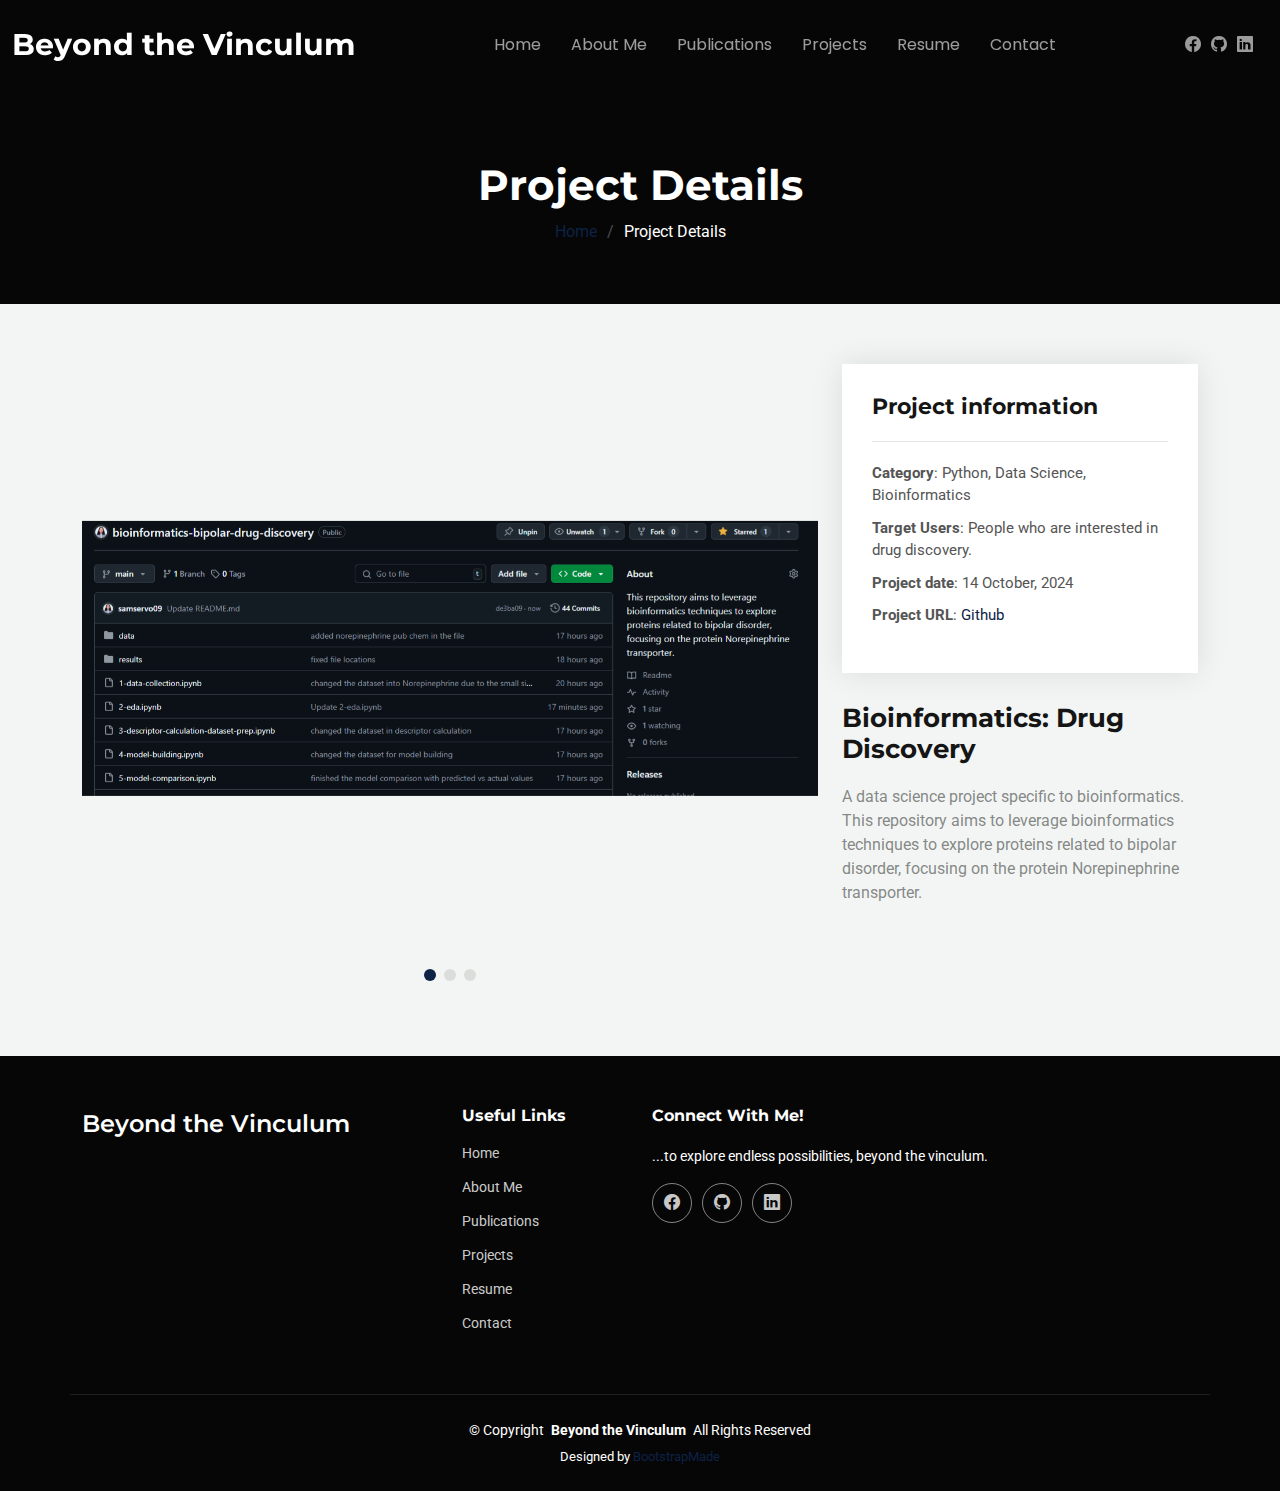
<file: drug-discovery-details.html>
<!DOCTYPE html>
<html lang="en">

<head>
  <meta charset="utf-8">
  <meta content="width=device-width, initial-scale=1.0" name="viewport">
  <title>Project Details - Beyond the Vinculum</title>
  <meta name="description" content="">
  <meta name="keywords" content="">

  <!-- Favicons -->
  <link href="assets/img/favicon.png" rel="icon">
  <link href="assets/img/apple-touch-icon.png" rel="apple-touch-icon">

  <!-- Fonts -->
  <link href="https://fonts.googleapis.com" rel="preconnect">
  <link href="https://fonts.gstatic.com" rel="preconnect" crossorigin>
  <link href="https://fonts.googleapis.com/css2?family=Roboto:ital,wght@0,100;0,300;0,400;0,500;0,700;0,900;1,100;1,300;1,400;1,500;1,700;1,900&family=Montserrat:ital,wght@0,100;0,200;0,300;0,400;0,500;0,600;0,700;0,800;0,900;1,100;1,200;1,300;1,400;1,500;1,600;1,700;1,800;1,900&family=Poppins:ital,wght@0,100;0,200;0,300;0,400;0,500;0,600;0,700;0,800;0,900;1,100;1,200;1,300;1,400;1,500;1,600;1,700;1,800;1,900&display=swap" rel="stylesheet">

  <!-- Vendor CSS Files -->
  <link href="assets/vendor/bootstrap/css/bootstrap.min.css" rel="stylesheet">
  <link href="assets/vendor/bootstrap-icons/bootstrap-icons.css" rel="stylesheet">
  <link href="assets/vendor/aos/aos.css" rel="stylesheet">
  <link href="assets/vendor/swiper/swiper-bundle.min.css" rel="stylesheet">
  <link href="assets/vendor/glightbox/css/glightbox.min.css" rel="stylesheet">

  <!-- Main CSS File -->
  <link href="assets/css/main.css" rel="stylesheet">

  <!-- =======================================================
  * Template Name: Knight
  * Template URL: https://bootstrapmade.com/knight-free-bootstrap-theme/
  * Updated: Aug 07 2024 with Bootstrap v5.3.3
  * Author: BootstrapMade.com
  * License: https://bootstrapmade.com/license/
  ======================================================== -->
</head>

<body class="portfolio-details-page">

  <header id="header" class="header d-flex align-items-center fixed-top">
    <div class="container-fluid position-relative d-flex align-items-center justify-content-between">

      <a href="index.html" class="logo d-flex align-items-center me-auto me-xl-0">
        <!-- Uncomment the line below if you also wish to use an image logo -->
        <!-- <img src="assets/img/logo.png" alt=""> -->
        <h1 class="sitename">Beyond the Vinculum</h1>
      </a>

      <nav id="navmenu" class="navmenu">
        <ul>
          <li><a href="#hero">Home</a></li>
          <li><a href="#about">About Me</a></li>
          <li><a href="#publications">Publications</a></li>
          <li><a href="#projects">Projects</a></li>
          <li><a href="#resume">Resume</a></li>
          <li><a href="#contact">Contact</a></li>
        </ul>
        <i class="mobile-nav-toggle d-xl-none bi bi-list"></i>
      </nav>

      <div class="header-social-links">
        <a href="https://www.facebook.com/profile.php?id=100002915061794" class="facebook"><i class="bi bi-facebook"></i></a>
        <a href="https://github.com/samservo09" class="github"><i class="bi bi-github"></i></a>
        <a href="https://www.linkedin.com/in/samantha-servo-43625b18a/" class="linkedin"><i class="bi bi-linkedin"></i></a>
      </div>

    </div>
  </header>

  <main class="main">

    <!-- Page Title -->
    <div class="page-title dark-background">
      <div class="container">
        <h1>Project Details</h1>
        <nav class="breadcrumbs">
          <ol>
            <li><a href="index.html">Home</a></li>
            <li class="current">Project Details</li>
          </ol>
        </nav>
      </div>
    </div><!-- End Page Title -->

    <!-- Portfolio Details Section -->
    <section id="portfolio-details" class="portfolio-details section">

      <div class="container" data-aos="fade-up" data-aos-delay="100">

        <div class="row gy-4">

          <div class="col-lg-8">
            <div class="portfolio-details-slider swiper init-swiper">

              <script type="application/json" class="swiper-config">
                {
                  "loop": true,
                  "speed": 600,
                  "autoplay": {
                    "delay": 5000
                  },
                  "slidesPerView": "auto",
                  "pagination": {
                    "el": ".swiper-pagination",
                    "type": "bullets",
                    "clickable": true
                  }
                }
              </script>

              <div class="swiper-wrapper align-items-center">

                <div class="swiper-slide">
                  <img src="assets\img\portfolio\ds-project-1.png" alt="Project 1 Overview">
                </div>

                <div class="swiper-slide">
                  <img src="assets\img\portfolio\dd-stat-results.png" alt="Project 1 Statistical Results from EDA">
                </div>

                <div class="swiper-slide">
                  <img src="assets\img\portfolio\dd-actual-vs-predicted.png" alt="Project 1 Actual vs Predicted values">
                </div>

              </div>
              <div class="swiper-pagination"></div>
            </div>
          </div>

          <div class="col-lg-4">
            <div class="portfolio-info" data-aos="fade-up" data-aos-delay="200">
              <h3>Project information</h3>
              <ul>
                <li><strong>Category</strong>: Python, Data Science, Bioinformatics</li>
                <li><strong>Target Users</strong>: People who are interested in drug discovery.</li>
                <li><strong>Project date</strong>: 14 October, 2024</li>
                <li><strong>Project URL</strong>: <a href="https://github.com/samservo09/bioinformatics-bipolar-drug-discovery.git">Github</a></li>
              </ul>
            </div>
            <div class="portfolio-description" data-aos="fade-up" data-aos-delay="300">
              <h2>Bioinformatics: Drug Discovery</h2>
              <p>
                A data science project specific to bioinformatics. This repository aims to leverage bioinformatics techniques to explore proteins related to bipolar disorder, focusing on the protein Norepinephrine transporter.
              </p>
            </div>
          </div>

        </div>

      </div>

    </section><!-- /Portfolio Details Section -->

  </main>

  <footer id="footer" class="footer dark-background">

    <!-- <div class="footer-newsletter">
      <div class="container">
        <div class="row justify-content-center text-center">
          <div class="col-lg-6">
            <h4>Join Our Newsletter</h4>
            <p>Subscribe to our newsletter and receive the latest news about our products and services!</p>
            <form action="forms/newsletter.php" method="post" class="php-email-form">
              <div class="newsletter-form"><input type="email" name="email"><input type="submit" value="Subscribe"></div>
              <div class="loading">Loading</div>
              <div class="error-message"></div>
              <div class="sent-message">Your subscription request has been sent. Thank you!</div>
            </form>
          </div>
        </div>
      </div>
    </div> -->

    <div class="container footer-top">
      <div class="row gy-4">
        <div class="col-lg-4 col-md-6 footer-about">
          <a href="index.html" class="d-flex align-items-center">
            <span class="sitename">Beyond the Vinculum</span>
          </a>
          <!-- <div class="footer-contact pt-3">
            <p>A108 Adam Street</p>
            <p>New York, NY 535022</p>
            <p class="mt-3"><strong>Phone:</strong> <span>+1 5589 55488 55</span></p>
            <p><strong>Email:</strong> <span>info@example.com</span></p>
          </div> -->
        </div>

        <div class="col-lg-2 col-md-3 footer-links">
          <h4>Useful Links</h4>
          <ul>
            <li><a href="#hero" class="active">Home</a></li>
            <li><a href="#about">About Me</a></li>
            <li><a href="#publications">Publications</a></li>
            <li><a href="#projects">Projects</a></li>
            <li><a href="#resume">Resume</a></li>
            <li><a href="#contact">Contact</a></li>
          </ul>
        </div>

        <!-- <div class="col-lg-2 col-md-3 footer-links">
          <h4>Our Services</h4>
          <ul>
            <li><i class="bi bi-chevron-right"></i> <a href="#">Web Design</a></li>
            <li><i class="bi bi-chevron-right"></i> <a href="#">Web Development</a></li>
            <li><i class="bi bi-chevron-right"></i> <a href="#">Product Management</a></li>
            <li><i class="bi bi-chevron-right"></i> <a href="#">Marketing</a></li>
          </ul>
        </div> -->

        <div class="col-lg-4 col-md-12">
          <h4>Connect With Me!</h4>
          <p>...to explore endless possibilities, beyond the vinculum.</p>
          <div class="social-links d-flex">
            <a href="https://www.facebook.com/profile.php?id=100002915061794"><i class="bi bi-facebook"></i></a>
            <a href="https://github.com/samservo09"><i class="bi bi-github"></i></a>
            <a href="https://www.linkedin.com/in/samantha-servo-43625b18a/"><i class="bi bi-linkedin"></i></a>
          </div>
        </div>

      </div>
    </div>

    <div class="container copyright text-center mt-4">
      <p>© <span>Copyright</span> <strong class="px-1 sitename">Beyond the Vinculum</strong> <span>All Rights Reserved</span></p>
      <div class="credits">
        <!-- All the links in the footer should remain intact. -->
        <!-- You can delete the links only if you've purchased the pro version. -->
        <!-- Licensing information: https://bootstrapmade.com/license/ -->
        <!-- Purchase the pro version with working PHP/AJAX contact form: [buy-url] -->
        Designed by <a href="https://bootstrapmade.com/">BootstrapMade</a>
      </div>
    </div>

  </footer>

  <!-- Scroll Top -->
  <a href="#" id="scroll-top" class="scroll-top d-flex align-items-center justify-content-center"><i class="bi bi-arrow-up-short"></i></a>

  <!-- Preloader -->
  <div id="preloader"></div>

  <!-- Vendor JS Files -->
  <script src="assets/vendor/bootstrap/js/bootstrap.bundle.min.js"></script>
  <script src="assets/vendor/php-email-form/validate.js"></script>
  <script src="assets/vendor/aos/aos.js"></script>
  <script src="assets/vendor/swiper/swiper-bundle.min.js"></script>
  <script src="assets/vendor/glightbox/js/glightbox.min.js"></script>
  <script src="assets/vendor/imagesloaded/imagesloaded.pkgd.min.js"></script>
  <script src="assets/vendor/isotope-layout/isotope.pkgd.min.js"></script>

  <!-- Main JS File -->
  <script src="assets/js/main.js"></script>

</body>

</html>
</file>
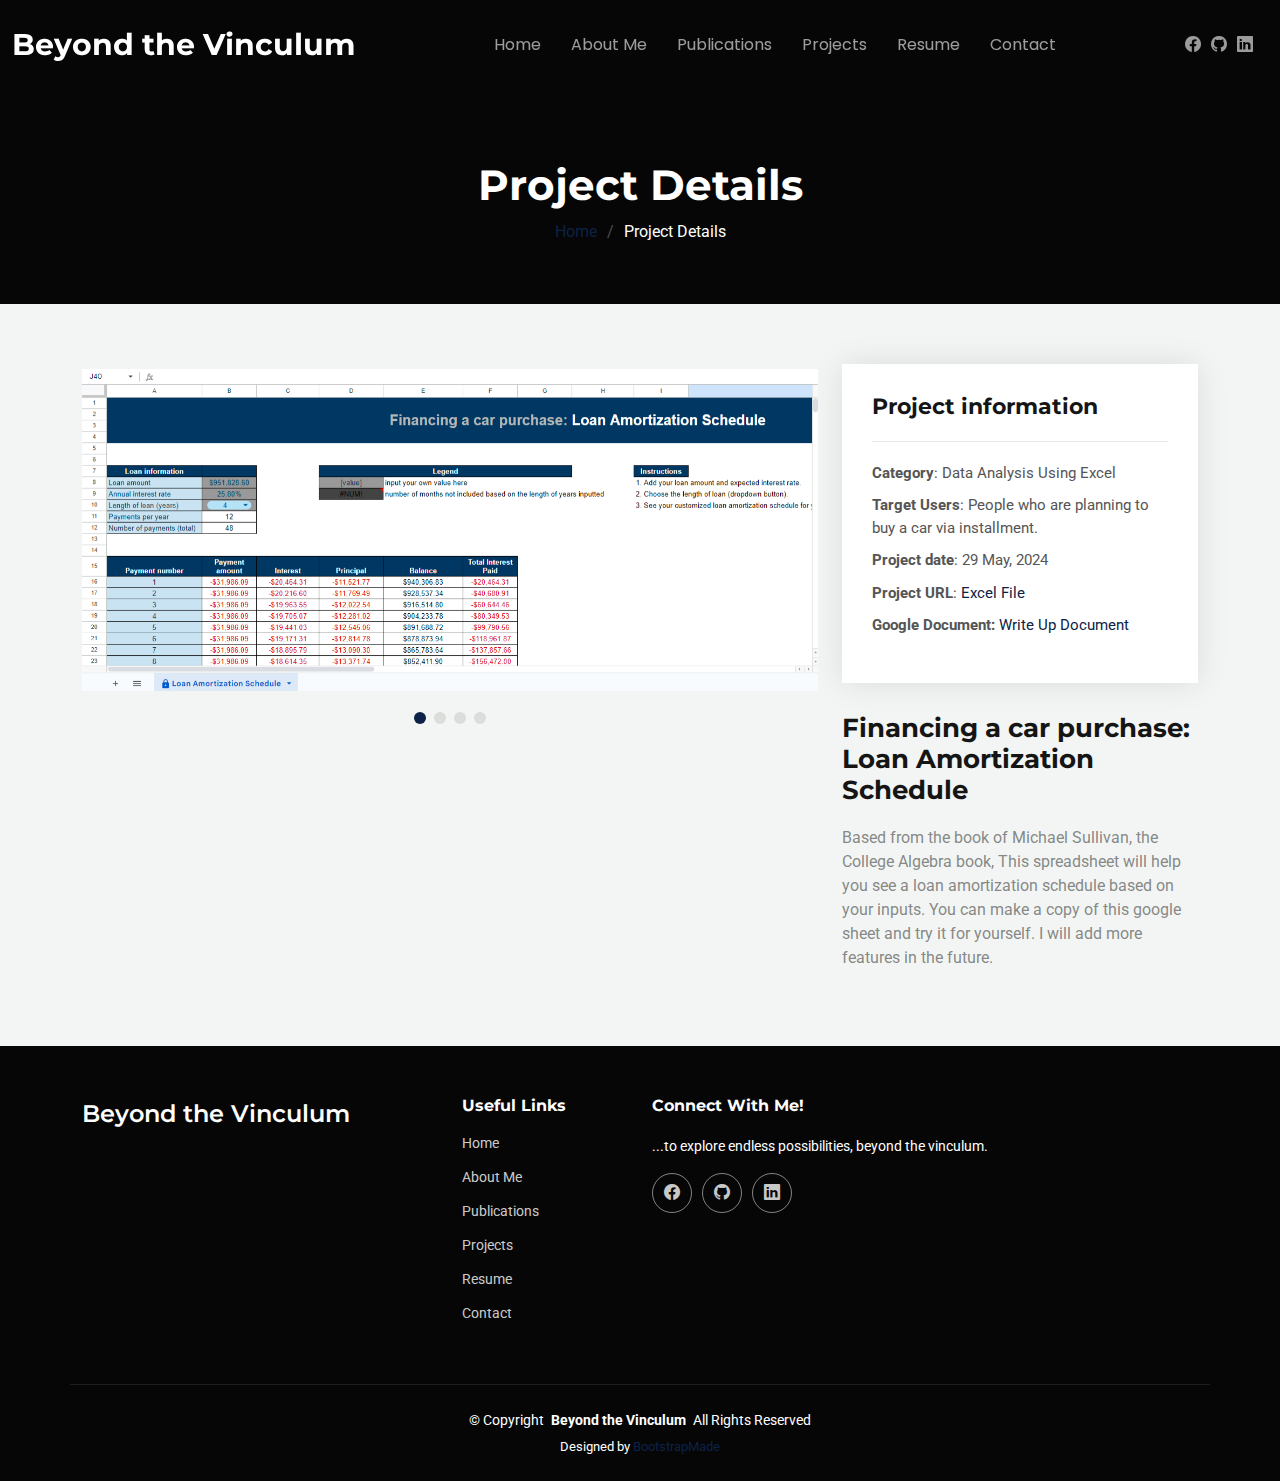
<file: portfolio-details.html>
<!DOCTYPE html>
<html lang="en">

<head>
  <meta charset="utf-8">
  <meta content="width=device-width, initial-scale=1.0" name="viewport">
  <title>Project Details - Beyond the Vinculum</title>
  <meta name="description" content="">
  <meta name="keywords" content="">

  <!-- Favicons -->
  <link href="assets/img/favicon.png" rel="icon">
  <link href="assets/img/apple-touch-icon.png" rel="apple-touch-icon">

  <!-- Fonts -->
  <link href="https://fonts.googleapis.com" rel="preconnect">
  <link href="https://fonts.gstatic.com" rel="preconnect" crossorigin>
  <link href="https://fonts.googleapis.com/css2?family=Roboto:ital,wght@0,100;0,300;0,400;0,500;0,700;0,900;1,100;1,300;1,400;1,500;1,700;1,900&family=Montserrat:ital,wght@0,100;0,200;0,300;0,400;0,500;0,600;0,700;0,800;0,900;1,100;1,200;1,300;1,400;1,500;1,600;1,700;1,800;1,900&family=Poppins:ital,wght@0,100;0,200;0,300;0,400;0,500;0,600;0,700;0,800;0,900;1,100;1,200;1,300;1,400;1,500;1,600;1,700;1,800;1,900&display=swap" rel="stylesheet">

  <!-- Vendor CSS Files -->
  <link href="assets/vendor/bootstrap/css/bootstrap.min.css" rel="stylesheet">
  <link href="assets/vendor/bootstrap-icons/bootstrap-icons.css" rel="stylesheet">
  <link href="assets/vendor/aos/aos.css" rel="stylesheet">
  <link href="assets/vendor/swiper/swiper-bundle.min.css" rel="stylesheet">
  <link href="assets/vendor/glightbox/css/glightbox.min.css" rel="stylesheet">

  <!-- Main CSS File -->
  <link href="assets/css/main.css" rel="stylesheet">

  <!-- =======================================================
  * Template Name: Knight
  * Template URL: https://bootstrapmade.com/knight-free-bootstrap-theme/
  * Updated: Aug 07 2024 with Bootstrap v5.3.3
  * Author: BootstrapMade.com
  * License: https://bootstrapmade.com/license/
  ======================================================== -->
</head>

<body class="portfolio-details-page">

  <header id="header" class="header d-flex align-items-center fixed-top">
    <div class="container-fluid position-relative d-flex align-items-center justify-content-between">

      <a href="index.html" class="logo d-flex align-items-center me-auto me-xl-0">
        <!-- Uncomment the line below if you also wish to use an image logo -->
        <!-- <img src="assets/img/logo.png" alt=""> -->
        <h1 class="sitename">Beyond the Vinculum</h1>
      </a>

      <nav id="navmenu" class="navmenu">
        <ul>
          <li><a href="#hero">Home</a></li>
          <li><a href="#about">About Me</a></li>
          <li><a href="#publications">Publications</a></li>
          <li><a href="#projects">Projects</a></li>
          <li><a href="#resume">Resume</a></li>
          <li><a href="#contact">Contact</a></li>
        </ul>
        <i class="mobile-nav-toggle d-xl-none bi bi-list"></i>
      </nav>

      <div class="header-social-links">
        <a href="https://www.facebook.com/profile.php?id=100002915061794" class="facebook"><i class="bi bi-facebook"></i></a>
        <a href="https://github.com/samservo09" class="github"><i class="bi bi-github"></i></a>
        <a href="https://www.linkedin.com/in/samantha-servo-43625b18a/" class="linkedin"><i class="bi bi-linkedin"></i></a>
      </div>

    </div>
  </header>

  <main class="main">

    <!-- Page Title -->
    <div class="page-title dark-background">
      <div class="container">
        <h1>Project Details</h1>
        <nav class="breadcrumbs">
          <ol>
            <li><a href="index.html">Home</a></li>
            <li class="current">Project Details</li>
          </ol>
        </nav>
      </div>
    </div><!-- End Page Title -->

    <!-- Portfolio Details Section -->
    <section id="portfolio-details" class="portfolio-details section">

      <div class="container" data-aos="fade-up" data-aos-delay="100">

        <div class="row gy-4">

          <div class="col-lg-8">
            <div class="portfolio-details-slider swiper init-swiper">

              <script type="application/json" class="swiper-config">
                {
                  "loop": true,
                  "speed": 600,
                  "autoplay": {
                    "delay": 5000
                  },
                  "slidesPerView": "auto",
                  "pagination": {
                    "el": ".swiper-pagination",
                    "type": "bullets",
                    "clickable": true
                  }
                }
              </script>

              <div class="swiper-wrapper align-items-center">

                <div class="swiper-slide">
                  <img src="assets\img\portfolio\project1 .png" alt="Project 1 Overview">
                </div>

                <div class="swiper-slide">
                  <img src="assets\img\portfolio\project-1-pic-2.png" alt="Project 1 Legend">
                </div>

                <div class="swiper-slide">
                  <img src="assets\img\portfolio\project-1-pic-3.png" alt="Project 1 Cells">
                </div>

                <div class="swiper-slide">
                  <img src="assets\img\portfolio\project-1-pic-4.png" alt="Project 1 Overview">
                </div>

              </div>
              <div class="swiper-pagination"></div>
            </div>
          </div>

          <div class="col-lg-4">
            <div class="portfolio-info" data-aos="fade-up" data-aos-delay="200">
              <h3>Project information</h3>
              <ul>
                <li><strong>Category</strong>: Data Analysis Using Excel</li>
                <li><strong>Target Users</strong>: People who are planning to buy a car via installment.</li>
                <li><strong>Project date</strong>: 29 May, 2024</li>
                <li><strong>Project URL</strong>: <a href="https://docs.google.com/spreadsheets/d/1CMnNx5sVJJMRzZz5heCcvJBlZb9HO1w7LXwPK87dOEI/edit?gid=234137593#gid=234137593">Excel File</a></li>
                <li><strong></strong><strong>Google Document: </strong><a href="https://docs.google.com/document/d/1552xpUEApxE5wLxYQyQ_nDUPJDdAffuXeackkw_0myM/edit#heading=h.50i634z0nmmv">Write Up Document</a></li>
              </ul>
            </div>
            <div class="portfolio-description" data-aos="fade-up" data-aos-delay="300">
              <h2>Financing a car purchase: Loan Amortization Schedule</h2>
              <p>
                Based from the book of Michael Sullivan, the College Algebra book, This spreadsheet will help you see a loan amortization schedule based on your inputs. You can make a copy of this google sheet and try it for yourself. I will add more features in the future.
              </p>
            </div>
          </div>

        </div>

      </div>

    </section><!-- /Portfolio Details Section -->

  </main>

  <footer id="footer" class="footer dark-background">

    <!-- <div class="footer-newsletter">
      <div class="container">
        <div class="row justify-content-center text-center">
          <div class="col-lg-6">
            <h4>Join Our Newsletter</h4>
            <p>Subscribe to our newsletter and receive the latest news about our products and services!</p>
            <form action="forms/newsletter.php" method="post" class="php-email-form">
              <div class="newsletter-form"><input type="email" name="email"><input type="submit" value="Subscribe"></div>
              <div class="loading">Loading</div>
              <div class="error-message"></div>
              <div class="sent-message">Your subscription request has been sent. Thank you!</div>
            </form>
          </div>
        </div>
      </div>
    </div> -->

    <div class="container footer-top">
      <div class="row gy-4">
        <div class="col-lg-4 col-md-6 footer-about">
          <a href="index.html" class="d-flex align-items-center">
            <span class="sitename">Beyond the Vinculum</span>
          </a>
          <!-- <div class="footer-contact pt-3">
            <p>A108 Adam Street</p>
            <p>New York, NY 535022</p>
            <p class="mt-3"><strong>Phone:</strong> <span>+1 5589 55488 55</span></p>
            <p><strong>Email:</strong> <span>info@example.com</span></p>
          </div> -->
        </div>

        <div class="col-lg-2 col-md-3 footer-links">
          <h4>Useful Links</h4>
          <ul>
            <li><a href="#hero" class="active">Home</a></li>
            <li><a href="#about">About Me</a></li>
            <li><a href="#publications">Publications</a></li>
            <li><a href="#projects">Projects</a></li>
            <li><a href="#resume">Resume</a></li>
            <li><a href="#contact">Contact</a></li>
          </ul>
        </div>

        <!-- <div class="col-lg-2 col-md-3 footer-links">
          <h4>Our Services</h4>
          <ul>
            <li><i class="bi bi-chevron-right"></i> <a href="#">Web Design</a></li>
            <li><i class="bi bi-chevron-right"></i> <a href="#">Web Development</a></li>
            <li><i class="bi bi-chevron-right"></i> <a href="#">Product Management</a></li>
            <li><i class="bi bi-chevron-right"></i> <a href="#">Marketing</a></li>
          </ul>
        </div> -->

        <div class="col-lg-4 col-md-12">
          <h4>Connect With Me!</h4>
          <p>...to explore endless possibilities, beyond the vinculum.</p>
          <div class="social-links d-flex">
            <a href="https://www.facebook.com/profile.php?id=100002915061794"><i class="bi bi-facebook"></i></a>
            <a href="https://github.com/samservo09"><i class="bi bi-github"></i></a>
            <a href="https://www.linkedin.com/in/samantha-servo-43625b18a/"><i class="bi bi-linkedin"></i></a>
          </div>
        </div>

      </div>
    </div>

    <div class="container copyright text-center mt-4">
      <p>© <span>Copyright</span> <strong class="px-1 sitename">Beyond the Vinculum</strong> <span>All Rights Reserved</span></p>
      <div class="credits">
        <!-- All the links in the footer should remain intact. -->
        <!-- You can delete the links only if you've purchased the pro version. -->
        <!-- Licensing information: https://bootstrapmade.com/license/ -->
        <!-- Purchase the pro version with working PHP/AJAX contact form: [buy-url] -->
        Designed by <a href="https://bootstrapmade.com/">BootstrapMade</a>
      </div>
    </div>

  </footer>

  <!-- Scroll Top -->
  <a href="#" id="scroll-top" class="scroll-top d-flex align-items-center justify-content-center"><i class="bi bi-arrow-up-short"></i></a>

  <!-- Preloader -->
  <div id="preloader"></div>

  <!-- Vendor JS Files -->
  <script src="assets/vendor/bootstrap/js/bootstrap.bundle.min.js"></script>
  <script src="assets/vendor/php-email-form/validate.js"></script>
  <script src="assets/vendor/aos/aos.js"></script>
  <script src="assets/vendor/swiper/swiper-bundle.min.js"></script>
  <script src="assets/vendor/glightbox/js/glightbox.min.js"></script>
  <script src="assets/vendor/imagesloaded/imagesloaded.pkgd.min.js"></script>
  <script src="assets/vendor/isotope-layout/isotope.pkgd.min.js"></script>

  <!-- Main JS File -->
  <script src="assets/js/main.js"></script>

</body>

</html>
</file>
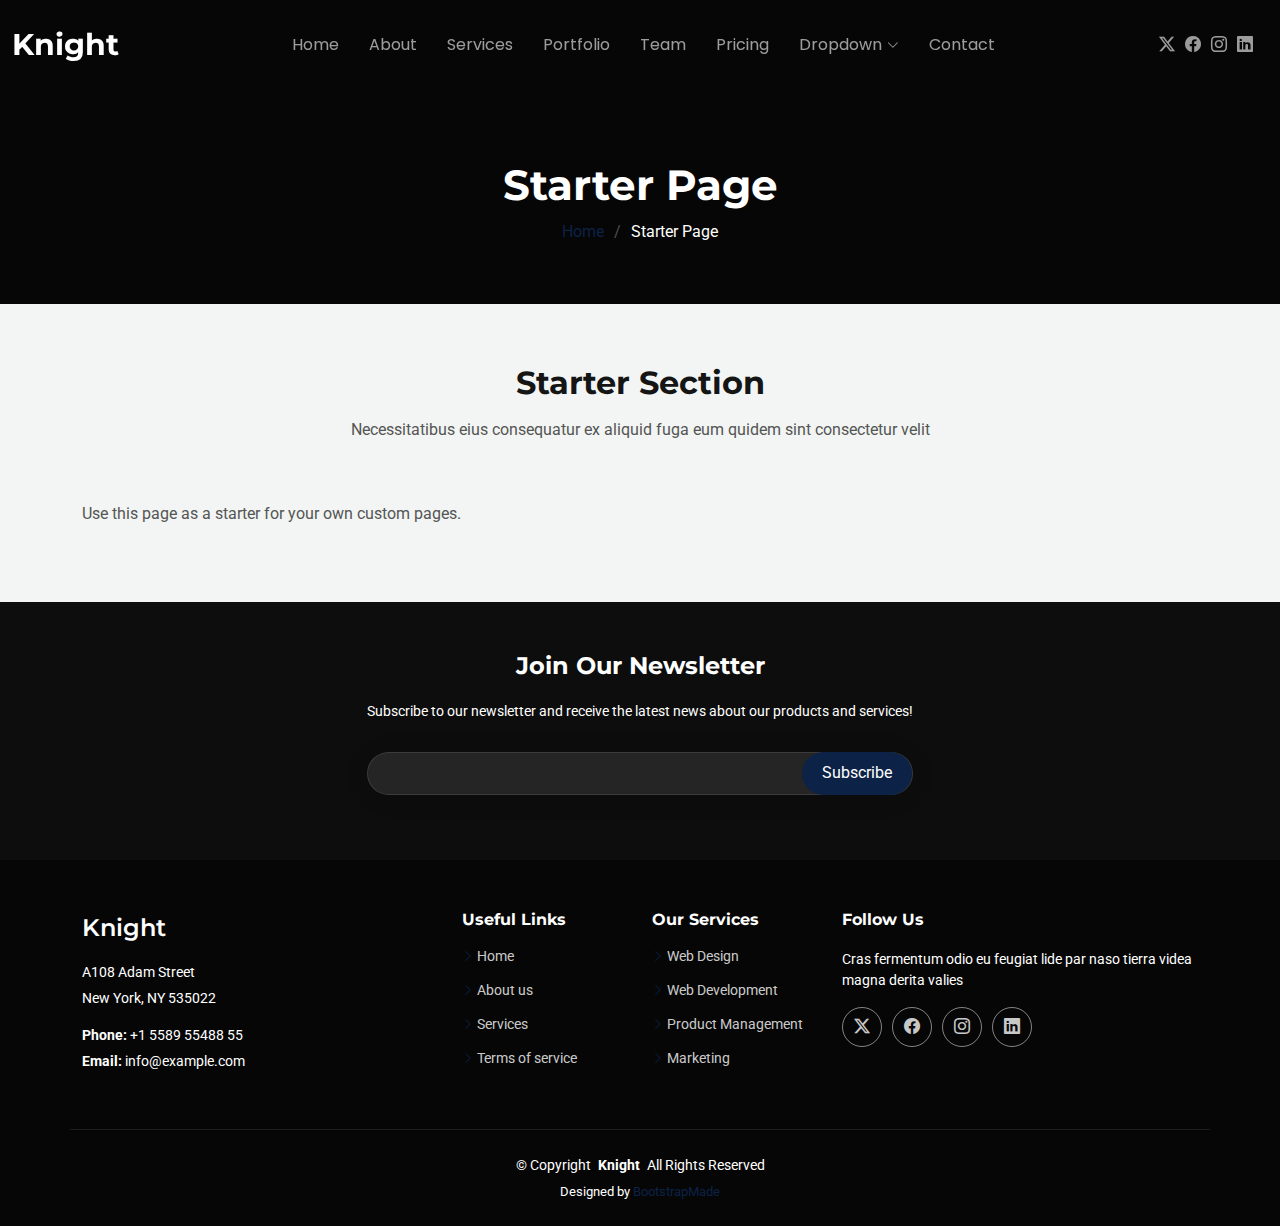
<file: starter-page.html>
<!DOCTYPE html>
<html lang="en">

<head>
  <meta charset="utf-8">
  <meta content="width=device-width, initial-scale=1.0" name="viewport">
  <title>Starter Page - Knight Bootstrap Template</title>
  <meta name="description" content="">
  <meta name="keywords" content="">

  <!-- Favicons -->
  <link href="assets/img/favicon.png" rel="icon">
  <link href="assets/img/apple-touch-icon.png" rel="apple-touch-icon">

  <!-- Fonts -->
  <link href="https://fonts.googleapis.com" rel="preconnect">
  <link href="https://fonts.gstatic.com" rel="preconnect" crossorigin>
  <link href="https://fonts.googleapis.com/css2?family=Roboto:ital,wght@0,100;0,300;0,400;0,500;0,700;0,900;1,100;1,300;1,400;1,500;1,700;1,900&family=Montserrat:ital,wght@0,100;0,200;0,300;0,400;0,500;0,600;0,700;0,800;0,900;1,100;1,200;1,300;1,400;1,500;1,600;1,700;1,800;1,900&family=Poppins:ital,wght@0,100;0,200;0,300;0,400;0,500;0,600;0,700;0,800;0,900;1,100;1,200;1,300;1,400;1,500;1,600;1,700;1,800;1,900&display=swap" rel="stylesheet">

  <!-- Vendor CSS Files -->
  <link href="assets/vendor/bootstrap/css/bootstrap.min.css" rel="stylesheet">
  <link href="assets/vendor/bootstrap-icons/bootstrap-icons.css" rel="stylesheet">
  <link href="assets/vendor/aos/aos.css" rel="stylesheet">
  <link href="assets/vendor/swiper/swiper-bundle.min.css" rel="stylesheet">
  <link href="assets/vendor/glightbox/css/glightbox.min.css" rel="stylesheet">

  <!-- Main CSS File -->
  <link href="assets/css/main.css" rel="stylesheet">

  <!-- =======================================================
  * Template Name: Knight
  * Template URL: https://bootstrapmade.com/knight-free-bootstrap-theme/
  * Updated: Aug 07 2024 with Bootstrap v5.3.3
  * Author: BootstrapMade.com
  * License: https://bootstrapmade.com/license/
  ======================================================== -->
</head>

<body class="starter-page-page">

  <header id="header" class="header d-flex align-items-center fixed-top">
    <div class="container-fluid position-relative d-flex align-items-center justify-content-between">

      <a href="index.html" class="logo d-flex align-items-center me-auto me-xl-0">
        <!-- Uncomment the line below if you also wish to use an image logo -->
        <!-- <img src="assets/img/logo.png" alt=""> -->
        <h1 class="sitename">Knight</h1>
      </a>

      <nav id="navmenu" class="navmenu">
        <ul>
          <li><a href="#hero">Home</a></li>
          <li><a href="#about">About</a></li>
          <li><a href="#services">Services</a></li>
          <li><a href="#portfolio">Portfolio</a></li>
          <li><a href="#team">Team</a></li>
          <li><a href="#pricing">Pricing</a></li>
          <li class="dropdown"><a href="#"><span>Dropdown</span> <i class="bi bi-chevron-down toggle-dropdown"></i></a>
            <ul>
              <li><a href="#">Dropdown 1</a></li>
              <li class="dropdown"><a href="#"><span>Deep Dropdown</span> <i class="bi bi-chevron-down toggle-dropdown"></i></a>
                <ul>
                  <li><a href="#">Deep Dropdown 1</a></li>
                  <li><a href="#">Deep Dropdown 2</a></li>
                  <li><a href="#">Deep Dropdown 3</a></li>
                  <li><a href="#">Deep Dropdown 4</a></li>
                  <li><a href="#">Deep Dropdown 5</a></li>
                </ul>
              </li>
              <li><a href="#">Dropdown 2</a></li>
              <li><a href="#">Dropdown 3</a></li>
              <li><a href="#">Dropdown 4</a></li>
            </ul>
          </li>
          <li><a href="#contact">Contact</a></li>
        </ul>
        <i class="mobile-nav-toggle d-xl-none bi bi-list"></i>
      </nav>

      <div class="header-social-links">
        <a href="#" class="twitter"><i class="bi bi-twitter-x"></i></a>
        <a href="#" class="facebook"><i class="bi bi-facebook"></i></a>
        <a href="#" class="instagram"><i class="bi bi-instagram"></i></a>
        <a href="#" class="linkedin"><i class="bi bi-linkedin"></i></a>
      </div>

    </div>
  </header>

  <main class="main">

    <!-- Page Title -->
    <div class="page-title dark-background">
      <div class="container">
        <h1>Starter Page</h1>
        <nav class="breadcrumbs">
          <ol>
            <li><a href="index.html">Home</a></li>
            <li class="current">Starter Page</li>
          </ol>
        </nav>
      </div>
    </div><!-- End Page Title -->

    <!-- Starter Section Section -->
    <section id="starter-section" class="starter-section section">

      <!-- Section Title -->
      <div class="container section-title" data-aos="fade-up">
        <h2>Starter Section</h2>
        <p>Necessitatibus eius consequatur ex aliquid fuga eum quidem sint consectetur velit</p>
      </div><!-- End Section Title -->

      <div class="container" data-aos="fade-up">
        <p>Use this page as a starter for your own custom pages.</p>
      </div>

    </section><!-- /Starter Section Section -->

  </main>

  <footer id="footer" class="footer dark-background">

    <div class="footer-newsletter">
      <div class="container">
        <div class="row justify-content-center text-center">
          <div class="col-lg-6">
            <h4>Join Our Newsletter</h4>
            <p>Subscribe to our newsletter and receive the latest news about our products and services!</p>
            <form action="forms/newsletter.php" method="post" class="php-email-form">
              <div class="newsletter-form"><input type="email" name="email"><input type="submit" value="Subscribe"></div>
              <div class="loading">Loading</div>
              <div class="error-message"></div>
              <div class="sent-message">Your subscription request has been sent. Thank you!</div>
            </form>
          </div>
        </div>
      </div>
    </div>

    <div class="container footer-top">
      <div class="row gy-4">
        <div class="col-lg-4 col-md-6 footer-about">
          <a href="index.html" class="d-flex align-items-center">
            <span class="sitename">Knight</span>
          </a>
          <div class="footer-contact pt-3">
            <p>A108 Adam Street</p>
            <p>New York, NY 535022</p>
            <p class="mt-3"><strong>Phone:</strong> <span>+1 5589 55488 55</span></p>
            <p><strong>Email:</strong> <span>info@example.com</span></p>
          </div>
        </div>

        <div class="col-lg-2 col-md-3 footer-links">
          <h4>Useful Links</h4>
          <ul>
            <li><i class="bi bi-chevron-right"></i> <a href="#">Home</a></li>
            <li><i class="bi bi-chevron-right"></i> <a href="#">About us</a></li>
            <li><i class="bi bi-chevron-right"></i> <a href="#">Services</a></li>
            <li><i class="bi bi-chevron-right"></i> <a href="#">Terms of service</a></li>
          </ul>
        </div>

        <div class="col-lg-2 col-md-3 footer-links">
          <h4>Our Services</h4>
          <ul>
            <li><i class="bi bi-chevron-right"></i> <a href="#">Web Design</a></li>
            <li><i class="bi bi-chevron-right"></i> <a href="#">Web Development</a></li>
            <li><i class="bi bi-chevron-right"></i> <a href="#">Product Management</a></li>
            <li><i class="bi bi-chevron-right"></i> <a href="#">Marketing</a></li>
          </ul>
        </div>

        <div class="col-lg-4 col-md-12">
          <h4>Follow Us</h4>
          <p>Cras fermentum odio eu feugiat lide par naso tierra videa magna derita valies</p>
          <div class="social-links d-flex">
            <a href=""><i class="bi bi-twitter-x"></i></a>
            <a href=""><i class="bi bi-facebook"></i></a>
            <a href=""><i class="bi bi-instagram"></i></a>
            <a href=""><i class="bi bi-linkedin"></i></a>
          </div>
        </div>

      </div>
    </div>

    <div class="container copyright text-center mt-4">
      <p>© <span>Copyright</span> <strong class="px-1 sitename">Knight</strong> <span>All Rights Reserved</span></p>
      <div class="credits">
        <!-- All the links in the footer should remain intact. -->
        <!-- You can delete the links only if you've purchased the pro version. -->
        <!-- Licensing information: https://bootstrapmade.com/license/ -->
        <!-- Purchase the pro version with working PHP/AJAX contact form: [buy-url] -->
        Designed by <a href="https://bootstrapmade.com/">BootstrapMade</a>
      </div>
    </div>

  </footer>

  <!-- Scroll Top -->
  <a href="#" id="scroll-top" class="scroll-top d-flex align-items-center justify-content-center"><i class="bi bi-arrow-up-short"></i></a>

  <!-- Preloader -->
  <div id="preloader"></div>

  <!-- Vendor JS Files -->
  <script src="assets/vendor/bootstrap/js/bootstrap.bundle.min.js"></script>
  <script src="assets/vendor/php-email-form/validate.js"></script>
  <script src="assets/vendor/aos/aos.js"></script>
  <script src="assets/vendor/swiper/swiper-bundle.min.js"></script>
  <script src="assets/vendor/glightbox/js/glightbox.min.js"></script>
  <script src="assets/vendor/imagesloaded/imagesloaded.pkgd.min.js"></script>
  <script src="assets/vendor/isotope-layout/isotope.pkgd.min.js"></script>

  <!-- Main JS File -->
  <script src="assets/js/main.js"></script>

</body>

</html>
</file>
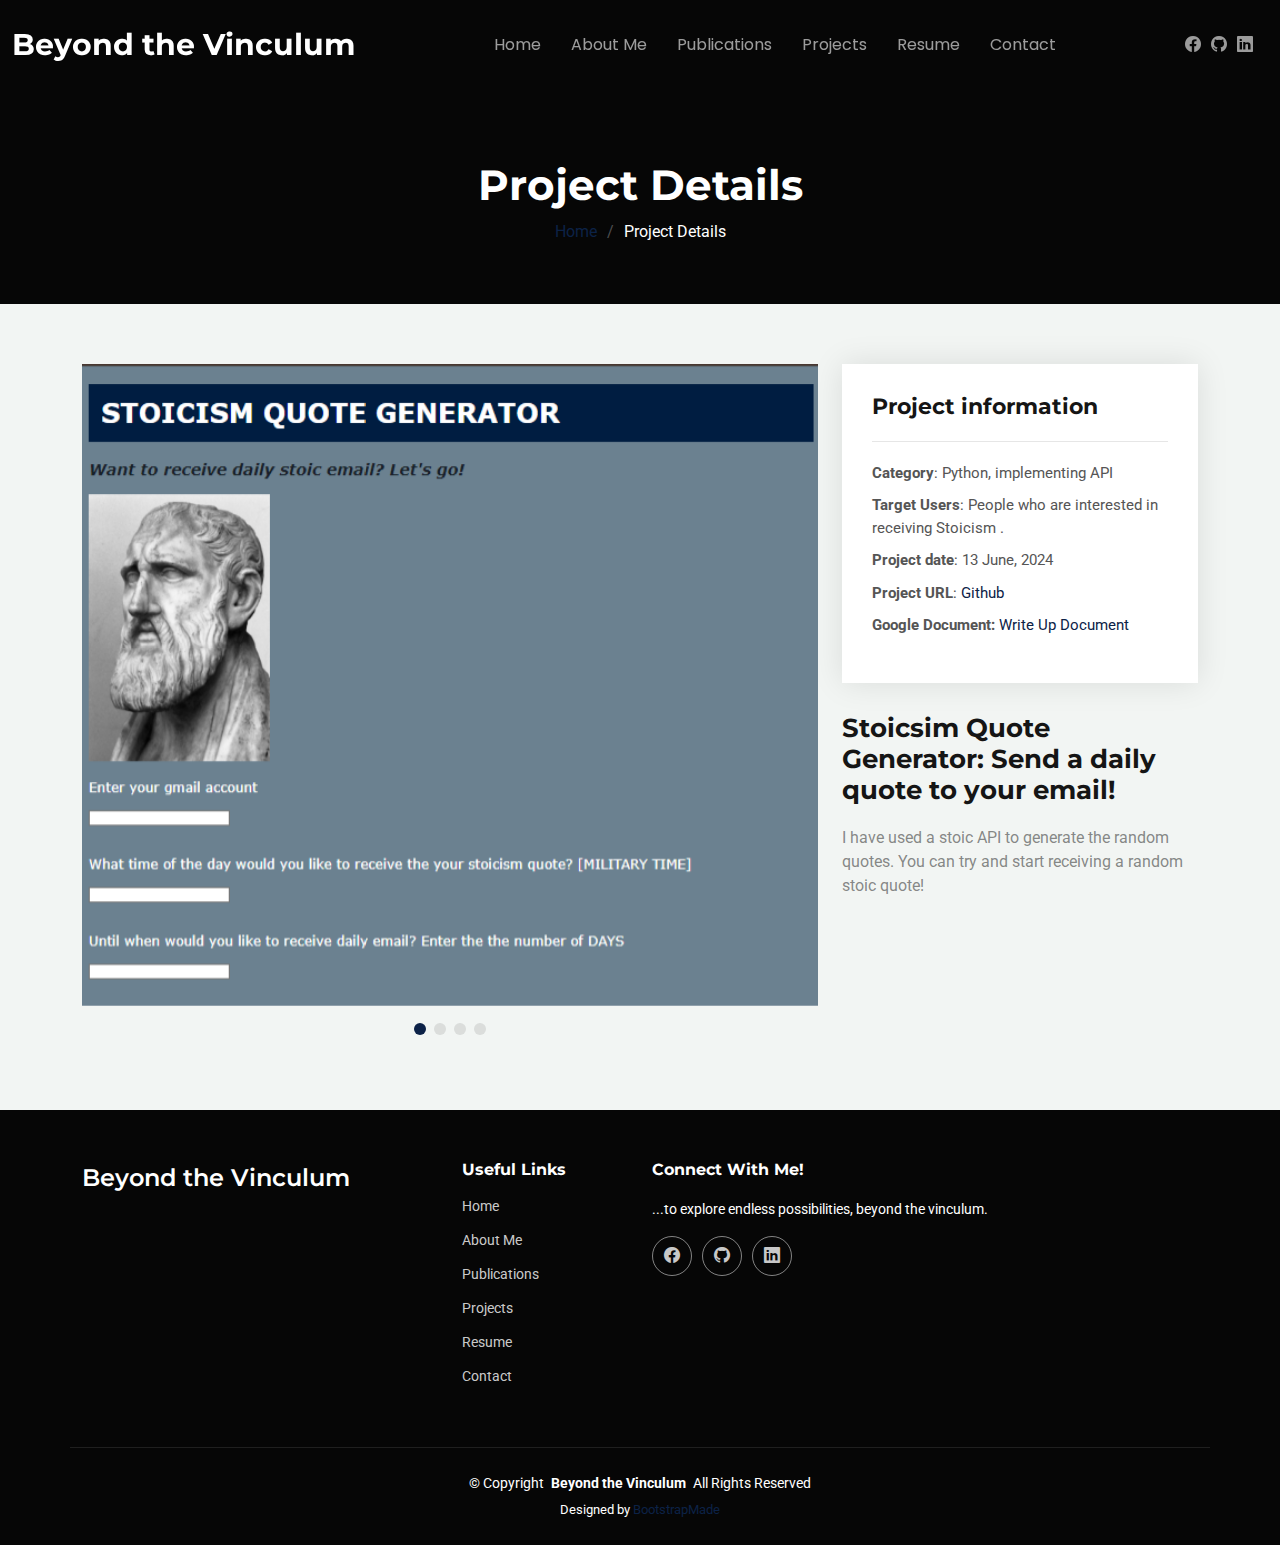
<file: stoic-proj-details.html>
<!DOCTYPE html>
<html lang="en">

<head>
  <meta charset="utf-8">
  <meta content="width=device-width, initial-scale=1.0" name="viewport">
  <title>Project Details - Beyond the Vinculum</title>
  <meta name="description" content="">
  <meta name="keywords" content="">

  <!-- Favicons -->
  <link href="assets/img/favicon.png" rel="icon">
  <link href="assets/img/apple-touch-icon.png" rel="apple-touch-icon">

  <!-- Fonts -->
  <link href="https://fonts.googleapis.com" rel="preconnect">
  <link href="https://fonts.gstatic.com" rel="preconnect" crossorigin>
  <link href="https://fonts.googleapis.com/css2?family=Roboto:ital,wght@0,100;0,300;0,400;0,500;0,700;0,900;1,100;1,300;1,400;1,500;1,700;1,900&family=Montserrat:ital,wght@0,100;0,200;0,300;0,400;0,500;0,600;0,700;0,800;0,900;1,100;1,200;1,300;1,400;1,500;1,600;1,700;1,800;1,900&family=Poppins:ital,wght@0,100;0,200;0,300;0,400;0,500;0,600;0,700;0,800;0,900;1,100;1,200;1,300;1,400;1,500;1,600;1,700;1,800;1,900&display=swap" rel="stylesheet">

  <!-- Vendor CSS Files -->
  <link href="assets/vendor/bootstrap/css/bootstrap.min.css" rel="stylesheet">
  <link href="assets/vendor/bootstrap-icons/bootstrap-icons.css" rel="stylesheet">
  <link href="assets/vendor/aos/aos.css" rel="stylesheet">
  <link href="assets/vendor/swiper/swiper-bundle.min.css" rel="stylesheet">
  <link href="assets/vendor/glightbox/css/glightbox.min.css" rel="stylesheet">

  <!-- Main CSS File -->
  <link href="assets/css/main.css" rel="stylesheet">

  <!-- =======================================================
  * Template Name: Knight
  * Template URL: https://bootstrapmade.com/knight-free-bootstrap-theme/
  * Updated: Aug 07 2024 with Bootstrap v5.3.3
  * Author: BootstrapMade.com
  * License: https://bootstrapmade.com/license/
  ======================================================== -->
</head>

<body class="portfolio-details-page">

  <header id="header" class="header d-flex align-items-center fixed-top">
    <div class="container-fluid position-relative d-flex align-items-center justify-content-between">

      <a href="index.html" class="logo d-flex align-items-center me-auto me-xl-0">
        <!-- Uncomment the line below if you also wish to use an image logo -->
        <!-- <img src="assets/img/logo.png" alt=""> -->
        <h1 class="sitename">Beyond the Vinculum</h1>
      </a>

      <nav id="navmenu" class="navmenu">
        <ul>
          <li><a href="#hero">Home</a></li>
          <li><a href="#about">About Me</a></li>
          <li><a href="#publications">Publications</a></li>
          <li><a href="#projects">Projects</a></li>
          <li><a href="#resume">Resume</a></li>
          <li><a href="#contact">Contact</a></li>
        </ul>
        <i class="mobile-nav-toggle d-xl-none bi bi-list"></i>
      </nav>

      <div class="header-social-links">
        <a href="https://www.facebook.com/profile.php?id=100002915061794" class="facebook"><i class="bi bi-facebook"></i></a>
        <a href="https://github.com/samservo09" class="github"><i class="bi bi-github"></i></a>
        <a href="https://www.linkedin.com/in/samantha-servo-43625b18a/" class="linkedin"><i class="bi bi-linkedin"></i></a>
      </div>

    </div>
  </header>

  <main class="main">

    <!-- Page Title -->
    <div class="page-title dark-background">
      <div class="container">
        <h1>Project Details</h1>
        <nav class="breadcrumbs">
          <ol>
            <li><a href="index.html">Home</a></li>
            <li class="current">Project Details</li>
          </ol>
        </nav>
      </div>
    </div><!-- End Page Title -->

    <!-- Portfolio Details Section -->
    <section id="portfolio-details" class="portfolio-details section">

      <div class="container" data-aos="fade-up" data-aos-delay="100">

        <div class="row gy-4">

          <div class="col-lg-8">
            <div class="portfolio-details-slider swiper init-swiper">

              <script type="application/json" class="swiper-config">
                {
                  "loop": true,
                  "speed": 600,
                  "autoplay": {
                    "delay": 5000
                  },
                  "slidesPerView": "auto",
                  "pagination": {
                    "el": ".swiper-pagination",
                    "type": "bullets",
                    "clickable": true
                  }
                }
              </script>

              <div class="swiper-wrapper align-items-center">

                <div class="swiper-slide">
                  <img src="assets\img\portfolio\project2.png" alt="Project 2 Overview">
                </div>

                <div class="swiper-slide">
                  <img src="assets\img\portfolio\project-2-pic-2.png" alt="Project 2 Fields">
                </div>

                <div class="swiper-slide">
                  <img src="assets\img\portfolio\project-2-pic-3.png" alt="Project 2 Title">
                </div>

                <div class="swiper-slide">
                  <img src="assets\img\portfolio\project2.png" alt="Project 2 Overview">
                </div>

              </div>
              <div class="swiper-pagination"></div>
            </div>
          </div>

          <div class="col-lg-4">
            <div class="portfolio-info" data-aos="fade-up" data-aos-delay="200">
              <h3>Project information</h3>
              <ul>
                <li><strong>Category</strong>: Python, implementing API</li>
                <li><strong>Target Users</strong>: People who are interested in receiving Stoicism .</li>
                <li><strong>Project date</strong>: 13 June, 2024</li>
                <li><strong>Project URL</strong>: <a href="https://github.com/samservo09/stoic-quote-generator">Github</a></li>
                <li><strong></strong><strong>Google Document: </strong><a href="https://docs.google.com/document/d/1qAS0TvFBrZcxB97Wa6A9cP0m5uilu7tOH7y8FE5d6og/edit#heading=h.50i634z0nmmv">Write Up Document</a></li>
              </ul>
            </div>
            <div class="portfolio-description" data-aos="fade-up" data-aos-delay="300">
              <h2>Stoicsim Quote Generator: Send a daily quote to your email!</h2>
              <p>
                I have used a stoic API to generate the random quotes. You can try and start receiving a random stoic quote!
              </p>
            </div>
          </div>

        </div>

      </div>

    </section><!-- /Portfolio Details Section -->

  </main>

  <footer id="footer" class="footer dark-background">

    <!-- <div class="footer-newsletter">
      <div class="container">
        <div class="row justify-content-center text-center">
          <div class="col-lg-6">
            <h4>Join Our Newsletter</h4>
            <p>Subscribe to our newsletter and receive the latest news about our products and services!</p>
            <form action="forms/newsletter.php" method="post" class="php-email-form">
              <div class="newsletter-form"><input type="email" name="email"><input type="submit" value="Subscribe"></div>
              <div class="loading">Loading</div>
              <div class="error-message"></div>
              <div class="sent-message">Your subscription request has been sent. Thank you!</div>
            </form>
          </div>
        </div>
      </div>
    </div> -->

    <div class="container footer-top">
      <div class="row gy-4">
        <div class="col-lg-4 col-md-6 footer-about">
          <a href="index.html" class="d-flex align-items-center">
            <span class="sitename">Beyond the Vinculum</span>
          </a>
          <!-- <div class="footer-contact pt-3">
            <p>A108 Adam Street</p>
            <p>New York, NY 535022</p>
            <p class="mt-3"><strong>Phone:</strong> <span>+1 5589 55488 55</span></p>
            <p><strong>Email:</strong> <span>info@example.com</span></p>
          </div> -->
        </div>

        <div class="col-lg-2 col-md-3 footer-links">
          <h4>Useful Links</h4>
          <ul>
            <li><a href="#hero" class="active">Home</a></li>
            <li><a href="#about">About Me</a></li>
            <li><a href="#publications">Publications</a></li>
            <li><a href="#projects">Projects</a></li>
            <li><a href="#resume">Resume</a></li>
            <li><a href="#contact">Contact</a></li>
          </ul>
        </div>

        <!-- <div class="col-lg-2 col-md-3 footer-links">
          <h4>Our Services</h4>
          <ul>
            <li><i class="bi bi-chevron-right"></i> <a href="#">Web Design</a></li>
            <li><i class="bi bi-chevron-right"></i> <a href="#">Web Development</a></li>
            <li><i class="bi bi-chevron-right"></i> <a href="#">Product Management</a></li>
            <li><i class="bi bi-chevron-right"></i> <a href="#">Marketing</a></li>
          </ul>
        </div> -->

        <div class="col-lg-4 col-md-12">
          <h4>Connect With Me!</h4>
          <p>...to explore endless possibilities, beyond the vinculum.</p>
          <div class="social-links d-flex">
            <a href="https://www.facebook.com/profile.php?id=100002915061794"><i class="bi bi-facebook"></i></a>
            <a href="https://github.com/samservo09"><i class="bi bi-github"></i></a>
            <a href="https://www.linkedin.com/in/samantha-servo-43625b18a/"><i class="bi bi-linkedin"></i></a>
          </div>
        </div>

      </div>
    </div>

    <div class="container copyright text-center mt-4">
      <p>© <span>Copyright</span> <strong class="px-1 sitename">Beyond the Vinculum</strong> <span>All Rights Reserved</span></p>
      <div class="credits">
        <!-- All the links in the footer should remain intact. -->
        <!-- You can delete the links only if you've purchased the pro version. -->
        <!-- Licensing information: https://bootstrapmade.com/license/ -->
        <!-- Purchase the pro version with working PHP/AJAX contact form: [buy-url] -->
        Designed by <a href="https://bootstrapmade.com/">BootstrapMade</a>
      </div>
    </div>

  </footer>

  <!-- Scroll Top -->
  <a href="#" id="scroll-top" class="scroll-top d-flex align-items-center justify-content-center"><i class="bi bi-arrow-up-short"></i></a>

  <!-- Preloader -->
  <div id="preloader"></div>

  <!-- Vendor JS Files -->
  <script src="assets/vendor/bootstrap/js/bootstrap.bundle.min.js"></script>
  <script src="assets/vendor/php-email-form/validate.js"></script>
  <script src="assets/vendor/aos/aos.js"></script>
  <script src="assets/vendor/swiper/swiper-bundle.min.js"></script>
  <script src="assets/vendor/glightbox/js/glightbox.min.js"></script>
  <script src="assets/vendor/imagesloaded/imagesloaded.pkgd.min.js"></script>
  <script src="assets/vendor/isotope-layout/isotope.pkgd.min.js"></script>

  <!-- Main JS File -->
  <script src="assets/js/main.js"></script>

</body>

</html>
</file>
<file: assets/css/main.css>
/**
* Template Name: Knight
* Template URL: https://bootstrapmade.com/knight-free-bootstrap-theme/
* Updated: Aug 07 2024 with Bootstrap v5.3.3
* Author: BootstrapMade.com
* License: https://bootstrapmade.com/license/
*/

/*--------------------------------------------------------------
# Font & Color Variables
# Help: https://bootstrapmade.com/color-system/
--------------------------------------------------------------*/
/* Fonts */
:root {
  --default-font: "Roboto",  system-ui, -apple-system, "Segoe UI", Roboto, "Helvetica Neue", Arial, "Noto Sans", "Liberation Sans", sans-serif, "Apple Color Emoji", "Segoe UI Emoji", "Segoe UI Symbol", "Noto Color Emoji";
  --heading-font: "Montserrat",  sans-serif;
  --nav-font: "Poppins",  sans-serif;
}

/* Global Colors - The following color variables are used throughout the website. Updating them here will change the color scheme of the entire website */
:root { 
  --background-color: #f2f5f3; /* Background color for the entire website, including individual sections */
  --default-color: #555555; /* Default color used for the majority of the text content across the entire website */
  --heading-color: #151515; /* Color for headings, subheadings and title throughout the website */
  --accent-color: #0C2247; /* Accent color that represents your brand on the website. It's used for buttons, links, and other elements that need to stand out */
  --surface-color: #ffffff; /* The surface color is used as a background of boxed elements within sections, such as cards, icon boxes, or other elements that require a visual separation from the global background. */
  --contrast-color: #ffffff; /* Contrast color for text, ensuring readability against backgrounds of accent, heading, or default colors. */
}

/* Nav Menu Colors - The following color variables are used specifically for the navigation menu. They are separate from the global colors to allow for more customization options */
:root {
  --nav-color: rgba(255, 255, 255, 0.605);  /* The default color of the main navmenu links */
  --nav-hover-color: #3C5A98; /* Applied to main navmenu links when they are hovered over or active */
  --nav-mobile-background-color: #ffffff; /* Used as the background color for mobile navigation menu */
  --nav-dropdown-background-color: #ffffff; /* Used as the background color for dropdown items that appear when hovering over primary navigation items */
  --nav-dropdown-color: #555555; /* Used for navigation links of the dropdown items in the navigation menu. */
  --nav-dropdown-hover-color: #0C2247; /* Similar to --nav-hover-color, this color is applied to dropdown navigation links when they are hovered over. */
}

/* Color Presets - These classes override global colors when applied to any section or element, providing reuse of the sam color scheme. */

.light-background {
  --background-color: #f9f9f9;
  --surface-color: #ffffff;
}

.dark-background {
  --background-color: #060606;
  --default-color: #ffffff;
  --heading-color: #ffffff;
  --surface-color: #252525;
  --contrast-color: #ffffff;
}

/* Smooth scroll */
:root {
  scroll-behavior: smooth;
}

/*--------------------------------------------------------------
# General Styling & Shared Classes
--------------------------------------------------------------*/
body {
  color: var(--default-color);
  background-color: var(--background-color);
  font-family: var(--default-font);
}

a {
  color: var(--accent-color);
  text-decoration: none;
  transition: 0.3s;
}

a:hover {
  color: color-mix(in srgb, var(--accent-color), transparent 25%);
  text-decoration: none;
}

h1,
h2,
h3,
h4,
h5,
h6 {
  color: var(--heading-color);
  font-family: var(--heading-font);
}

/* PHP Email Form Messages
------------------------------*/
.php-email-form .error-message {
  display: none;
  background: #df1529;
  color: #ffffff;
  text-align: left;
  padding: 15px;
  margin-bottom: 24px;
  font-weight: 600;
}

.php-email-form .sent-message {
  display: none;
  color: #ffffff;
  background: #059652;
  text-align: center;
  padding: 15px;
  margin-bottom: 24px;
  font-weight: 600;
}

.php-email-form .loading {
  display: none;
  background: var(--surface-color);
  text-align: center;
  padding: 15px;
  margin-bottom: 24px;
}

.php-email-form .loading:before {
  content: "";
  display: inline-block;
  border-radius: 50%;
  width: 24px;
  height: 24px;
  margin: 0 10px -6px 0;
  border: 3px solid var(--accent-color);
  border-top-color: var(--surface-color);
  animation: php-email-form-loading 1s linear infinite;
}

@keyframes php-email-form-loading {
  0% {
    transform: rotate(0deg);
  }

  100% {
    transform: rotate(360deg);
  }
}

/*--------------------------------------------------------------
# Global Header
--------------------------------------------------------------*/
.header {
  --background-color: rgba(0, 0, 0, 0);
  --default-color: #ffffff;
  --heading-color: #ffffff;
  color: var(--default-color);
  background-color: var(--background-color);
  padding: 15px 0;
  transition: all 0.5s;
  z-index: 997;
}

.header .logo {
  line-height: 1;
}

.header .logo img {
  max-height: 36px;
  margin-right: 8px;
}

.header .logo h1 {
  font-size: 30px;
  margin: 0;
  font-weight: 700;
  color: var(--heading-color);
}

.header .header-social-links {
  padding-right: 15px;
}

.header .header-social-links a {
  color: color-mix(in srgb, var(--default-color), transparent 40%);
  padding-left: 6px;
  display: inline-block;
  transition: 0.3s;
  font-size: 16px;
}

.header .header-social-links a:hover {
  color: var(--accent-color);
}

.header .header-social-links a i {
  line-height: 0px;
}

@media (max-width: 1200px) {
  .header .logo {
    order: 1;
  }

  .header .header-social-links {
    order: 2;
  }

  .header .navmenu {
    order: 3;
  }
}

/* Global Header on Scroll
------------------------------*/
.scrolled .header {
  --background-color: rgba(0, 0, 0, 0.8);
}

/*--------------------------------------------------------------
# Navigation Menu
--------------------------------------------------------------*/
/* Navmenu - Desktop */
@media (min-width: 1200px) {
  .navmenu {
    padding: 0;
  }

  .navmenu ul {
    margin: 0;
    padding: 0;
    display: flex;
    list-style: none;
    align-items: center;
  }

  .navmenu li {
    position: relative;
  }

  .navmenu a,
  .navmenu a:focus {
    color: var(--nav-color);
    padding: 18px 15px;
    font-size: 16px;
    font-family: var(--nav-font);
    font-weight: 400;
    display: flex;
    align-items: center;
    justify-content: space-between;
    white-space: nowrap;
    transition: 0.3s;
  }

  .navmenu a i,
  .navmenu a:focus i {
    font-size: 12px;
    line-height: 0;
    margin-left: 5px;
    transition: 0.3s;
  }

  .navmenu li:last-child a {
    padding-right: 0;
  }

  .navmenu li:hover>a,
  .navmenu .active,
  .navmenu .active:focus {
    color: var(--nav-hover-color);
  }

  .navmenu .dropdown ul {
    margin: 0;
    padding: 10px 0;
    background: var(--nav-dropdown-background-color);
    display: block;
    position: absolute;
    visibility: hidden;
    left: 14px;
    top: 130%;
    opacity: 0;
    transition: 0.3s;
    border-radius: 4px;
    z-index: 99;
    box-shadow: 0px 0px 30px rgba(0, 0, 0, 0.1);
  }

  .navmenu .dropdown ul li {
    min-width: 200px;
  }

  .navmenu .dropdown ul a {
    padding: 10px 20px;
    font-size: 15px;
    text-transform: none;
    color: var(--nav-dropdown-color);
  }

  .navmenu .dropdown ul a i {
    font-size: 12px;
  }

  .navmenu .dropdown ul a:hover,
  .navmenu .dropdown ul .active:hover,
  .navmenu .dropdown ul li:hover>a {
    color: var(--nav-dropdown-hover-color);
  }

  .navmenu .dropdown:hover>ul {
    opacity: 1;
    top: 100%;
    visibility: visible;
  }

  .navmenu .dropdown .dropdown ul {
    top: 0;
    left: -90%;
    visibility: hidden;
  }

  .navmenu .dropdown .dropdown:hover>ul {
    opacity: 1;
    top: 0;
    left: -100%;
    visibility: visible;
  }
}

/* Navmenu - Mobile */
@media (max-width: 1199px) {
  .mobile-nav-toggle {
    color: var(--nav-color);
    font-size: 28px;
    line-height: 0;
    margin-right: 10px;
    cursor: pointer;
    transition: color 0.3s;
  }

  .navmenu {
    padding: 0;
    z-index: 9997;
  }

  .navmenu ul {
    display: none;
    list-style: none;
    position: absolute;
    inset: 60px 20px 20px 20px;
    padding: 10px 0;
    margin: 0;
    border-radius: 6px;
    background-color: var(--nav-mobile-background-color);
    overflow-y: auto;
    transition: 0.3s;
    z-index: 9998;
    box-shadow: 0px 0px 30px rgba(0, 0, 0, 0.1);
  }

  .navmenu a,
  .navmenu a:focus {
    color: var(--nav-dropdown-color);
    padding: 10px 20px;
    font-family: var(--nav-font);
    font-size: 17px;
    font-weight: 500;
    display: flex;
    align-items: center;
    justify-content: space-between;
    white-space: nowrap;
    transition: 0.3s;
  }

  .navmenu a i,
  .navmenu a:focus i {
    font-size: 12px;
    line-height: 0;
    margin-left: 5px;
    width: 30px;
    height: 30px;
    display: flex;
    align-items: center;
    justify-content: center;
    border-radius: 50%;
    transition: 0.3s;
    background-color: color-mix(in srgb, var(--accent-color), transparent 90%);
  }

  .navmenu a i:hover,
  .navmenu a:focus i:hover {
    background-color: var(--accent-color);
    color: var(--contrast-color);
  }

  .navmenu a:hover,
  .navmenu .active,
  .navmenu .active:focus {
    color: var(--nav-dropdown-hover-color);
  }

  .navmenu .active i,
  .navmenu .active:focus i {
    background-color: var(--accent-color);
    color: var(--contrast-color);
    transform: rotate(180deg);
  }

  .navmenu .dropdown ul {
    position: static;
    display: none;
    z-index: 99;
    padding: 10px 0;
    margin: 10px 20px;
    background-color: var(--nav-dropdown-background-color);
    border: 1px solid color-mix(in srgb, var(--default-color), transparent 90%);
    box-shadow: none;
    transition: all 0.5s ease-in-out;
  }

  .navmenu .dropdown ul ul {
    background-color: rgba(33, 37, 41, 0.1);
  }

  .navmenu .dropdown>.dropdown-active {
    display: block;
    background-color: rgba(33, 37, 41, 0.03);
  }

  .mobile-nav-active {
    overflow: hidden;
  }

  .mobile-nav-active .mobile-nav-toggle {
    color: #fff;
    position: absolute;
    font-size: 32px;
    top: 15px;
    right: 15px;
    margin-right: 0;
    z-index: 9999;
  }

  .mobile-nav-active .navmenu {
    position: fixed;
    overflow: hidden;
    inset: 0;
    background: rgba(33, 37, 41, 0.8);
    transition: 0.3s;
  }

  .mobile-nav-active .navmenu>ul {
    display: block;
  }
}

/*--------------------------------------------------------------
# Global Footer
--------------------------------------------------------------*/
.footer {
  color: var(--default-color);
  background-color: var(--background-color);
  font-size: 14px;
  position: relative;
}

.footer .footer-newsletter {
  background-color: color-mix(in srgb, var(--default-color), transparent 97%);
  padding: 50px 0;
}

.footer .footer-newsletter h4 {
  font-size: 24px;
}

.footer .footer-newsletter .newsletter-form {
  margin-top: 30px;
  margin-bottom: 15px;
  padding: 6px 8px;
  position: relative;
  border-radius: 4px;
  background-color: var(--surface-color);
  border: 1px solid color-mix(in srgb, var(--default-color), transparent 90%);
  box-shadow: 0px 2px 25px rgba(0, 0, 0, 0.1);
  display: flex;
  transition: 0.3s;
  border-radius: 50px;
}

.footer .footer-newsletter .newsletter-form:focus-within {
  border-color: var(--accent-color);
}

.footer .footer-newsletter .newsletter-form input[type=email] {
  border: 0;
  padding: 4px;
  width: 100%;
  background-color: var(--surface-color);
  color: var(--default-color);
}

.footer .footer-newsletter .newsletter-form input[type=email]:focus-visible {
  outline: none;
}

.footer .footer-newsletter .newsletter-form input[type=submit] {
  border: 0;
  font-size: 16px;
  padding: 0 20px;
  margin: -7px -8px -7px 0;
  background: var(--accent-color);
  color: var(--contrast-color);
  transition: 0.3s;
  border-radius: 50px;
}

.footer .footer-newsletter .newsletter-form input[type=submit]:hover {
  background: color-mix(in srgb, var(--accent-color), transparent 20%);
}

.footer .footer-top {
  padding-top: 50px;
}

.footer .social-links a {
  display: flex;
  align-items: center;
  justify-content: center;
  width: 40px;
  height: 40px;
  border-radius: 50%;
  border: 1px solid color-mix(in srgb, var(--default-color), transparent 50%);
  font-size: 16px;
  color: color-mix(in srgb, var(--default-color), transparent 20%);
  margin-right: 10px;
  transition: 0.3s;
}

.footer .social-links a:hover {
  color: var(--accent-color);
  border-color: var(--accent-color);
}

.footer h4 {
  font-size: 16px;
  font-weight: bold;
  position: relative;
  padding-bottom: 12px;
}

.footer .footer-links {
  margin-bottom: 30px;
}

.footer .footer-links ul {
  list-style: none;
  padding: 0;
  margin: 0;
}

.footer .footer-links ul i {
  margin-right: 3px;
  font-size: 12px;
  line-height: 0;
  color: var(--accent-color);
}

.footer .footer-links ul li {
  padding: 10px 0;
  display: flex;
  align-items: center;
}

.footer .footer-links ul li:first-child {
  padding-top: 0;
}

.footer .footer-links ul a {
  display: inline-block;
  color: color-mix(in srgb, var(--default-color), transparent 20%);
  line-height: 1;
}

.footer .footer-links ul a:hover {
  color: var(--accent-color);
}

.footer .footer-about a {
  color: var(--heading-color);
  font-size: 24px;
  font-weight: 600;
  font-family: var(--heading-font);
}

.footer .footer-contact p {
  margin-bottom: 5px;
}

.footer .copyright {
  padding: 25px 0;
  border-top: 1px solid color-mix(in srgb, var(--default-color), transparent 90%);
}

.footer .copyright p {
  margin-bottom: 0;
}

.footer .credits {
  margin-top: 6px;
  font-size: 13px;
}

/*--------------------------------------------------------------
# Preloader
--------------------------------------------------------------*/
#preloader {
  position: fixed;
  inset: 0;
  z-index: 9999;
  overflow: hidden;
  background-color: var(--background-color);
  transition: all 0.6s ease-out;
}

#preloader:before {
  content: "";
  position: fixed;
  top: calc(50% - 30px);
  left: calc(50% - 30px);
  border: 6px solid var(--accent-color);
  border-top-color: color-mix(in srgb, var(--accent-color), transparent 90%);
  border-radius: 50%;
  width: 60px;
  height: 60px;
  animation: animate-preloader 1s linear infinite;
}

@keyframes animate-preloader {
  0% {
    transform: rotate(0deg);
  }

  100% {
    transform: rotate(360deg);
  }
}

/*--------------------------------------------------------------
# Scroll Top Button
--------------------------------------------------------------*/
.scroll-top {
  position: fixed;
  visibility: hidden;
  opacity: 0;
  right: 15px;
  bottom: 15px;
  z-index: 99999;
  background-color: var(--accent-color);
  width: 40px;
  height: 40px;
  border-radius: 4px;
  transition: all 0.4s;
}

.scroll-top i {
  font-size: 24px;
  color: var(--contrast-color);
  line-height: 0;
}

.scroll-top:hover {
  background-color: color-mix(in srgb, var(--accent-color), transparent 20%);
  color: var(--contrast-color);
}

.scroll-top.active {
  visibility: visible;
  opacity: 1;
}

/*--------------------------------------------------------------
# Disable aos animation delay on mobile devices
--------------------------------------------------------------*/
@media screen and (max-width: 768px) {
  [data-aos-delay] {
    transition-delay: 0 !important;
  }
}

/*--------------------------------------------------------------
# Global Page Titles & Breadcrumbs
--------------------------------------------------------------*/
.page-title {
  color: var(--default-color);
  background-color: var(--background-color);
  padding: 160px 0 60px 0;
  text-align: center;
  position: relative;
}

.page-title h1 {
  font-size: 42px;
  font-weight: 700;
  margin-bottom: 10px;
}

.page-title .breadcrumbs ol {
  display: flex;
  flex-wrap: wrap;
  list-style: none;
  justify-content: center;
  padding: 0;
  margin: 0;
  font-size: 16px;
  font-weight: 400;
}

.page-title .breadcrumbs ol li+li {
  padding-left: 10px;
}

.page-title .breadcrumbs ol li+li::before {
  content: "/";
  display: inline-block;
  padding-right: 10px;
  color: color-mix(in srgb, var(--default-color), transparent 70%);
}

/*--------------------------------------------------------------
# Global Sections
--------------------------------------------------------------*/
section,
.section {
  color: var(--default-color);
  background-color: var(--background-color);
  padding: 60px 0;
  scroll-margin-top: 90px;
  overflow: clip;
}

@media (max-width: 1199px) {

  section,
  .section {
    scroll-margin-top: 66px;
  }
}

/*--------------------------------------------------------------
# Global Section Titles
--------------------------------------------------------------*/
.section-title {
  text-align: center;
  padding-bottom: 60px;
  position: relative;
}

.section-title h2 {
  font-size: 32px;
  font-weight: 700;
  margin-bottom: 15px;
}

.section-title p {
  margin-bottom: 0;
}

/*--------------------------------------------------------------
# Hero Section
--------------------------------------------------------------*/
.hero {
  width: 100%;
  min-height: 100vh;
  position: relative;
  padding: 80px 0;
  display: flex;
  align-items: center;
  justify-content: center;
  background: url(../img/hero-bg.png);
}

.hero .container {
  position: relative;
  z-index: 3;
}

.hero h2 {
  margin: 0;
  font-size: 48px;
  font-weight: 700;
}

.hero p {
  margin: 10px 0 0 0;
  font-size: 24px;
  color: var(--heading-color);
}

.hero .btn-get-started {
  color: var(--default-color);
  background-color: var(--accent-color);
  font-weight: 400;
  font-size: 15px;
  letter-spacing: 1px;
  display: inline-block;
  text-transform: uppercase;
  padding: 12px 40px;
  margin: 30px 0 0 0;
  border-radius: 4px;
  transition: 0.5s;
}

.hero .btn-get-started:hover {
  background-color: color-mix(in srgb, var(--accent-color) 90%, white 15%);
}

@media (max-width: 768px) {
  .hero h2 {
    font-size: 32px;
  }

  .hero p {
    font-size: 18px;
  }
}

/*--------------------------------------------------------------
# About Section
--------------------------------------------------------------*/
.about .content h3 {
  font-size: 1.75rem;
  font-weight: 700;
}

.about .content .fst-italic {
  color: color-mix(in srgb, var(--default-color), var(--contrast-color) 50%);
}

.about .content ul {
  list-style: none;
  padding: 0;
}

.about .content ul li {
  padding: 10px 0 0 0;
  display: flex;
}

.about .content ul i {
  color: var(--accent-color);
  margin-right: 0.5rem;
  line-height: 1.2;
  font-size: 1.25rem;
}

.about .content p:last-child {
  margin-bottom: 0;
}

/*--------------------------------------------------------------
# Clients Section
--------------------------------------------------------------*/
.clients .swiper {
  padding: 10px 0;
}

.clients .swiper-wrapper {
  height: auto;
}

.clients .swiper-slide img {
  transition: 0.3s;
}

.clients .swiper-slide img:hover {
  transform: scale(1.1);
}

/*--------------------------------------------------------------
# Featured Services Section
--------------------------------------------------------------*/
.featured-services .card {
  background-color: var(--background-color);
  color: var(--default-color);
  border: none;
  position: relative;
  border-radius: 10px;
  overflow: hidden;
  min-height: 500px;
}

.featured-services .card:before {
  content: "";
  position: absolute;
  inset: 0;
  background: linear-gradient(180deg, rgba(255, 255, 255, 0) 25%, rgba(0, 0, 0, 0.9) 75%);
  z-index: 2;
}

.featured-services .card img {
  position: absolute;
  inset: 0;
  display: block;
  width: 100%;
  height: 100%;
  object-fit: cover;
  z-index: 1;
}

.featured-services .card .card-body {
  position: absolute;
  bottom: 0;
  left: 0;
  right: 0;
  z-index: 3;
  padding: 30px;
}

.featured-services .card .card-body h3 {
  font-weight: 700;
  font-size: 20px;
  margin-bottom: 0px;
  padding-left: 10px;
  border-left: 3px solid var(--accent-color);
}

.featured-services .card .card-body h3 a {
  color: var(--contrast-color);
}

.featured-services .card .card-body .card-content {
  display: grid;
  grid-template-rows: 0fr;
  transition: 0.5s ease-in-out;
  visibility: hidden;
  opacity: 0;
}

.featured-services .card .card-body .card-content p {
  font-size: 15px;
  padding-top: 10px;
  margin-bottom: 0;
  overflow: hidden;
  color: var(--contrast-color);
}

.featured-services .card:hover .card-content {
  grid-template-rows: 1fr;
  visibility: visible;
  opacity: 1;
}

/*--------------------------------------------------------------
# Call To Action Section
--------------------------------------------------------------*/
.call-to-action {
  padding: 120px 0;
  position: relative;
  clip-path: inset(0);
}

.call-to-action img {
  position: fixed;
  top: 0;
  left: 0;
  display: block;
  width: 100%;
  height: 100%;
  object-fit: cover;
  z-index: 1;
}

.call-to-action .container {
  position: relative;
  z-index: 3;
}

.call-to-action h3 {
  color: var(--default-color);
  font-size: 28px;
  font-weight: 700;
}

.call-to-action p {
  color: var(--default-color);
}

.call-to-action .cta-btn {
  font-family: var(--heading-font);
  font-weight: 500;
  font-size: 16px;
  letter-spacing: 1px;
  display: inline-block;
  padding: 12px 40px;
  border-radius: 50px;
  transition: 0.5s;
  margin: 10px;
  border: 2px solid var(--contrast-color);
  color: var(--contrast-color);
}

.call-to-action .cta-btn:hover {
  background: var(--accent-color);
  border: 2px solid var(--accent-color);
}

/*--------------------------------------------------------------
# Services Section
--------------------------------------------------------------*/
.services .service-item {
  position: relative;
  padding-top: 40px;
}

.services .service-item:before {
  content: "";
  position: absolute;
  top: 0;
  left: 0;
  right: 0;
  height: 2px;
  background: color-mix(in srgb, var(--default-color), transparent 90%);
}

.services .service-item::after {
  content: "";
  position: absolute;
  top: 0;
  left: 0;
  width: 30px;
  height: 2px;
  background: var(--accent-color);
  border-right: 5px solid var(--background-color);
}

.services .service-item .icon {
  width: 48px;
  height: 48px;
  position: relative;
  margin-right: 50px;
  line-height: 0;
}

.services .service-item .icon i {
  color: color-mix(in srgb, var(--default-color), transparent 30%);
  font-size: 56px;
  transition: ease-in-out 0.3s;
  z-index: 2;
  position: relative;
}

.services .service-item .icon:before {
  position: absolute;
  content: "";
  height: 30px;
  width: 30px;
  background: color-mix(in srgb, var(--accent-color), transparent 70%);
  border-radius: 50px;
  z-index: 1;
  bottom: -15px;
  right: -15px;
  transition: 0.3s;
}

.services .service-item .title {
  font-weight: 700;
  margin-bottom: 15px;
  font-size: 18px;
}

.services .service-item .title a {
  color: var(--heading-color);
}

.services .service-item .title a:hover {
  color: var(--accent-color);
}

.services .service-item .description {
  line-height: 24px;
  font-size: 14px;
}

/*--------------------------------------------------------------
# Portfolio Section
--------------------------------------------------------------*/
.portfolio .portfolio-filters {
  padding: 0;
  margin: 0 auto 20px auto;
  list-style: none;
  text-align: center;
}

.portfolio .portfolio-filters li {
  cursor: pointer;
  display: inline-block;
  padding: 8px 20px 10px 20px;
  margin: 0;
  font-size: 15px;
  font-weight: 500;
  line-height: 1;
  margin-bottom: 5px;
  border-radius: 50px;
  transition: all 0.3s ease-in-out;
  font-family: var(--heading-font);
}

.portfolio .portfolio-filters li:hover,
.portfolio .portfolio-filters li.filter-active {
  color: var(--contrast-color);
  background-color: var(--accent-color);
}

.portfolio .portfolio-filters li:first-child {
  margin-left: 0;
}

.portfolio .portfolio-filters li:last-child {
  margin-right: 0;
}

@media (max-width: 575px) {
  .portfolio .portfolio-filters li {
    font-size: 14px;
    margin: 0 0 10px 0;
  }
}

.portfolio .portfolio-item {
  position: relative;
  overflow: hidden;
}

.portfolio .portfolio-item .portfolio-info {
  opacity: 0;
  position: absolute;
  left: 12px;
  right: 12px;
  bottom: -100%;
  z-index: 3;
  transition: all ease-in-out 0.5s;
  background: color-mix(in srgb, var(--surface-color), transparent 10%);
  padding: 15px;
}

.portfolio .portfolio-item .portfolio-info h4 {
  font-size: 18px;
  font-weight: 600;
  padding-right: 50px;
}

.portfolio .portfolio-item .portfolio-info p {
  color: color-mix(in srgb, var(--default-color), transparent 30%);
  font-size: 14px;
  margin-bottom: 0;
  padding-right: 50px;
}

.portfolio .portfolio-item .portfolio-info .preview-link,
.portfolio .portfolio-item .portfolio-info .details-link {
  position: absolute;
  right: 50px;
  font-size: 24px;
  top: calc(50% - 14px);
  color: color-mix(in srgb, var(--default-color), transparent 30%);
  transition: 0.3s;
  line-height: 0;
}

.portfolio .portfolio-item .portfolio-info .preview-link:hover,
.portfolio .portfolio-item .portfolio-info .details-link:hover {
  color: var(--accent-color);
}

.portfolio .portfolio-item .portfolio-info .details-link {
  right: 14px;
  font-size: 28px;
}

.portfolio .portfolio-item:hover .portfolio-info {
  opacity: 1;
  bottom: 0;
}

/*--------------------------------------------------------------
# Testimonials Section
--------------------------------------------------------------*/
.testimonials {
  padding: 80px 0;
  position: relative;
}

.testimonials .testimonials-bg {
  position: absolute;
  inset: 0;
  display: block;
  width: 100%;
  height: 100%;
  object-fit: cover;
  z-index: 1;
}

.testimonials .container {
  position: relative;
  z-index: 3;
}

.testimonials .testimonials-carousel,
.testimonials .testimonials-slider {
  overflow: hidden;
}

.testimonials .testimonial-item {
  text-align: center;
}

.testimonials .testimonial-item .testimonial-img {
  width: 100px;
  border-radius: 50%;
  border: 6px solid color-mix(in srgb, var(--default-color), transparent 85%);
  margin: 0 auto;
}

.testimonials .testimonial-item h3 {
  font-size: 20px;
  font-weight: bold;
  margin: 10px 0 5px 0;
}

.testimonials .testimonial-item h4 {
  font-size: 14px;
  margin: 0 0 15px 0;
  color: color-mix(in srgb, var(--default-color), transparent 40%);
}

.testimonials .testimonial-item .stars {
  margin-bottom: 15px;
}

.testimonials .testimonial-item .stars i {
  color: #ffc107;
  margin: 0 1px;
}

.testimonials .testimonial-item .quote-icon-left,
.testimonials .testimonial-item .quote-icon-right {
  color: color-mix(in srgb, var(--default-color), transparent 40%);
  font-size: 26px;
  line-height: 0;
}

.testimonials .testimonial-item .quote-icon-left {
  display: inline-block;
  left: -5px;
  position: relative;
}

.testimonials .testimonial-item .quote-icon-right {
  display: inline-block;
  right: -5px;
  position: relative;
  top: 10px;
  transform: scale(-1, -1);
}

.testimonials .testimonial-item p {
  font-style: italic;
  margin: 0 auto 15px auto;
}

.testimonials .swiper-wrapper {
  height: auto;
}

.testimonials .swiper-pagination {
  margin-top: 20px;
  position: relative;
}

.testimonials .swiper-pagination .swiper-pagination-bullet {
  width: 12px;
  height: 12px;
  background-color: color-mix(in srgb, var(--default-color), transparent 50%);
  opacity: 0.5;
}

.testimonials .swiper-pagination .swiper-pagination-bullet-active {
  background-color: var(--default-color);
  opacity: 1;
}

@media (min-width: 992px) {
  .testimonials .testimonial-item p {
    width: 80%;
  }
}

/*--------------------------------------------------------------
# Pricing Section
--------------------------------------------------------------*/
.pricing .pricing-item {
  background-color: var(--surface-color);
  box-shadow: 0 3px 20px -2px rgba(0, 0, 0, 0.1);
  border-top: 4px solid var(--background-color);
  padding: 60px 40px;
  height: 100%;
  border-radius: 5px;
}

.pricing h3 {
  font-weight: 600;
  margin-bottom: 15px;
  font-size: 20px;
}

.pricing h4 {
  color: var(--accent-color);
  font-size: 48px;
  font-weight: 400;
  font-family: var(--heading-font);
  margin-bottom: 0;
}

.pricing h4 sup {
  font-size: 28px;
}

.pricing h4 span {
  color: color-mix(in srgb, var(--default-color), transparent 50%);
  font-size: 18px;
}

.pricing ul {
  padding: 20px 0;
  list-style: none;
  color: color-mix(in srgb, var(--default-color), transparent 30%);
  text-align: left;
  line-height: 20px;
}

.pricing ul li {
  padding: 10px 0;
  display: flex;
  align-items: center;
}

.pricing ul i {
  color: #059652;
  font-size: 24px;
  padding-right: 3px;
}

.pricing ul .na {
  color: color-mix(in srgb, var(--default-color), transparent 60%);
}

.pricing ul .na i {
  color: color-mix(in srgb, var(--default-color), transparent 60%);
}

.pricing ul .na span {
  text-decoration: line-through;
}

.pricing .buy-btn {
  color: var(--accent-color);
  display: inline-block;
  padding: 8px 35px 10px 35px;
  border-radius: 50px;
  transition: none;
  font-size: 16px;
  font-weight: 500;
  font-family: var(--heading-font);
  transition: 0.3s;
  border: 1px solid var(--accent-color);
}

.pricing .buy-btn:hover {
  background: var(--accent-color);
  color: var(--contrast-color);
}

.pricing .featured {
  border-top-color: var(--accent-color);
}

.pricing .featured .buy-btn {
  background: var(--accent-color);
  color: var(--contrast-color);
}

@media (max-width: 992px) {
  .pricing .box {
    max-width: 60%;
    margin: 0 auto 30px auto;
  }
}

@media (max-width: 767px) {
  .pricing .box {
    max-width: 80%;
    margin: 0 auto 30px auto;
  }
}

@media (max-width: 420px) {
  .pricing .box {
    max-width: 100%;
    margin: 0 auto 30px auto;
  }
}

/*--------------------------------------------------------------
# Faq Section
--------------------------------------------------------------*/
.faq .faq-container .faq-item {
  position: relative;
  padding: 20px 0;
  border-bottom: 1px solid color-mix(in srgb, var(--default-color), transparent 85%);
  overflow: hidden;
}

.faq .faq-container .faq-item:last-child {
  margin-bottom: 0;
}

.faq .faq-container .faq-item h3 {
  font-weight: 600;
  font-size: 16px;
  line-height: 24px;
  margin: 0 30px 0 0;
  transition: 0.3s;
  cursor: pointer;
  display: flex;
  align-items: center;
}

.faq .faq-container .faq-item h3 .num {
  color: var(--accent-color);
  padding-right: 5px;
}

.faq .faq-container .faq-item h3:hover {
  color: var(--accent-color);
}

.faq .faq-container .faq-item .faq-content {
  display: grid;
  grid-template-rows: 0fr;
  transition: 0.3s ease-in-out;
  visibility: hidden;
  opacity: 0;
}

.faq .faq-container .faq-item .faq-content p {
  margin-bottom: 0;
  overflow: hidden;
}

.faq .faq-container .faq-item .faq-toggle {
  position: absolute;
  top: 20px;
  right: 20px;
  font-size: 16px;
  line-height: 0;
  transition: 0.3s;
  cursor: pointer;
}

.faq .faq-container .faq-item .faq-toggle:hover {
  color: var(--accent-color);
}

.faq .faq-container .faq-active h3 {
  color: var(--accent-color);
}

.faq .faq-container .faq-active .faq-content {
  grid-template-rows: 1fr;
  visibility: visible;
  opacity: 1;
  padding-top: 10px;
}

.faq .faq-container .faq-active .faq-toggle {
  transform: rotate(90deg);
  color: var(--accent-color);
}

/*--------------------------------------------------------------
# Team Section
--------------------------------------------------------------*/
.team .team h3 {
  font-size: 20px;
}

.team .team h3 a {
  color: var(--heading-color);
}

.team .team .pic {
  margin-bottom: 30px;
}

.team .team .pic img {
  border-radius: 4px;
}

.team .team .position {
  display: block;
  margin-bottom: 20px;
  font-size: 14px;
  color: color-mix(in srgb, var(--heading-color), transparent 30%);
}

.team p {
  line-height: 1.7;
  color: var(--default-color);
}

.team .more {
  position: relative;
  padding-right: 30px;
  display: inline-block;
}

.team .more span {
  position: absolute;
  top: 50%;
  right: 0;
  font-size: 16px;
  transform: translateY(-50%);
  width: 20px;
  height: 20px;
  background: transparent;
  color: var(--contrast-color);
  line-height: 1.6;
  text-align: center;
  transition: 0.3s all ease;
}

.team .more span:before {
  position: absolute;
  top: 50%;
  left: 50%;
  transform: translate(-50%, -50%);
}

.team .more:hover {
  color: var(--contrast-color);
}

.team .more:hover span {
  background: var(--accent-color);
}

.team .more.dark {
  color: var(--default-color);
}

.team .more.dark>span {
  color: var(--default-color);
}

.team .more.dark:hover {
  color: var(--accent-color);
}

.team .more.dark:hover span {
  color: var(--contrast-color);
  background: var(--accent-color);
}

.team .swiper-wrapper {
  height: auto;
}

.team .slider-nav a {
  width: 40px;
  height: 40px;
  position: relative;
  background: var(--accent-color);
  border-radius: 4px;
  transition: 0.2s all ease;
  display: flex;
  align-items: center;
  justify-content: center;
}

.team .slider-nav a i {
  color: var(--contrast-color);
}

.team .slider-nav a:hover {
  background-color: color-mix(in srgb, var(--accent-color) 90%, white 15%);
}

.team .slider-nav a:first-child {
  margin-right: 5px;
}

.team .btn-get-started {
  color: var(--contrast-color);
  background-color: var(--accent-color);
  font-weight: 400;
  font-size: 15px;
  letter-spacing: 1px;
  display: inline-block;
  text-transform: uppercase;
  padding: 12px 40px;
  margin: 30px 0 0 0;
  border-radius: 4px;
  transition: 0.5s;
}

.team .btn-get-started:hover {
  background-color: color-mix(in srgb, var(--accent-color) 90%, white 15%);
}
  /*--------------------------------------------------------------
# Contact Section
--------------------------------------------------------------*/
.contact .info-item+.info-item {
  margin-top: 40px;
}

.contact .info-item i {
  color: var(--contrast-color);
  background: var(--accent-color);
  font-size: 20px;
  width: 44px;
  height: 44px;
  display: flex;
  justify-content: center;
  align-items: center;
  border-radius: 4px;
  transition: all 0.3s ease-in-out;
  margin-right: 15px;
}

.contact .info-item h3 {
  padding: 0;
  font-size: 18px;
  font-weight: 700;
  margin-bottom: 5px;
}

.contact .info-item p {
  padding: 0;
  margin-bottom: 0;
  font-size: 14px;
}

.contact .php-email-form {
  height: 100%;
}

.contact .php-email-form input[type=text],
.contact .php-email-form input[type=email],
.contact .php-email-form textarea {
  font-size: 14px;
  padding: 10px 15px;
  box-shadow: none;
  border-radius: 0;
  color: var(--default-color);
  background-color: color-mix(in srgb, var(--background-color), transparent 50%);
  border-color: color-mix(in srgb, var(--default-color), transparent 80%);
}

.contact .php-email-form input[type=text]:focus,
.contact .php-email-form input[type=email]:focus,
.contact .php-email-form textarea:focus {
  border-color: var(--accent-color);
}

.contact .php-email-form input[type=text]::placeholder,
.contact .php-email-form input[type=email]::placeholder,
.contact .php-email-form textarea::placeholder {
  color: color-mix(in srgb, var(--default-color), transparent 70%);
}

.contact .php-email-form button[type=submit] {
  color: var(--contrast-color);
  background: var(--accent-color);
  border: 0;
  padding: 10px 30px;
  transition: 0.4s;
  border-radius: 4px;
}

.contact .php-email-form button[type=submit]:hover {
  background: color-mix(in srgb, var(--accent-color), transparent 20%);
}

/*--------------------------------------------------------------
# Portfolio Details Section
--------------------------------------------------------------*/
.portfolio-details .portfolio-details-slider img {
  width: 100%;
}

.portfolio-details .portfolio-details-slider .swiper-pagination {
  margin-top: 20px;
  position: relative;
}

.portfolio-details .portfolio-details-slider .swiper-pagination .swiper-pagination-bullet {
  width: 12px;
  height: 12px;
  background-color: color-mix(in srgb, var(--default-color), transparent 85%);
  opacity: 1;
}

.portfolio-details .portfolio-details-slider .swiper-pagination .swiper-pagination-bullet-active {
  background-color: var(--accent-color);
}

.portfolio-details .portfolio-info {
  background-color: var(--surface-color);
  padding: 30px;
  box-shadow: 0px 0 30px rgba(0, 0, 0, 0.1);
}

.portfolio-details .portfolio-info h3 {
  font-size: 22px;
  font-weight: 700;
  margin-bottom: 20px;
  padding-bottom: 20px;
  border-bottom: 1px solid color-mix(in srgb, var(--default-color), transparent 85%);
}

.portfolio-details .portfolio-info ul {
  list-style: none;
  padding: 0;
  font-size: 15px;
}

.portfolio-details .portfolio-info ul li+li {
  margin-top: 10px;
}

.portfolio-details .portfolio-description {
  padding-top: 30px;
}

.portfolio-details .portfolio-description h2 {
  font-size: 26px;
  font-weight: 700;
  margin-bottom: 20px;
}

.portfolio-details .portfolio-description p {
  padding: 0;
  color: color-mix(in srgb, var(--default-color), transparent 30%);
}

/*--------------------------------------------------------------
# Service Details Section
--------------------------------------------------------------*/
.service-details .services-list {
  background-color: var(--surface-color);
  padding: 10px 30px;
  border: 1px solid color-mix(in srgb, var(--default-color), transparent 90%);
  margin-bottom: 20px;
}

.service-details .services-list a {
  display: block;
  line-height: 1;
  padding: 8px 0 8px 15px;
  border-left: 3px solid color-mix(in srgb, var(--default-color), transparent 70%);
  margin: 20px 0;
  color: color-mix(in srgb, var(--default-color), transparent 20%);
  transition: 0.3s;
}

.service-details .services-list a.active {
  color: var(--heading-color);
  font-weight: 700;
  border-color: var(--accent-color);
}

.service-details .services-list a:hover {
  border-color: var(--accent-color);
}

.service-details .services-img {
  margin-bottom: 20px;
}

.service-details h3 {
  font-size: 26px;
  font-weight: 700;
}

.service-details h4 {
  font-size: 20px;
  font-weight: 700;
}

.service-details p {
  font-size: 15px;
}

.service-details ul {
  list-style: none;
  padding: 0;
  font-size: 15px;
}

.service-details ul li {
  padding: 5px 0;
  display: flex;
  align-items: center;
}

.service-details ul i {
  font-size: 20px;
  margin-right: 8px;
  color: var(--accent-color);
}

/*--------------------------------------------------------------
# Starter Section Section
--------------------------------------------------------------*/
.starter-section {
  /* Add your styles here */
}
</file>
